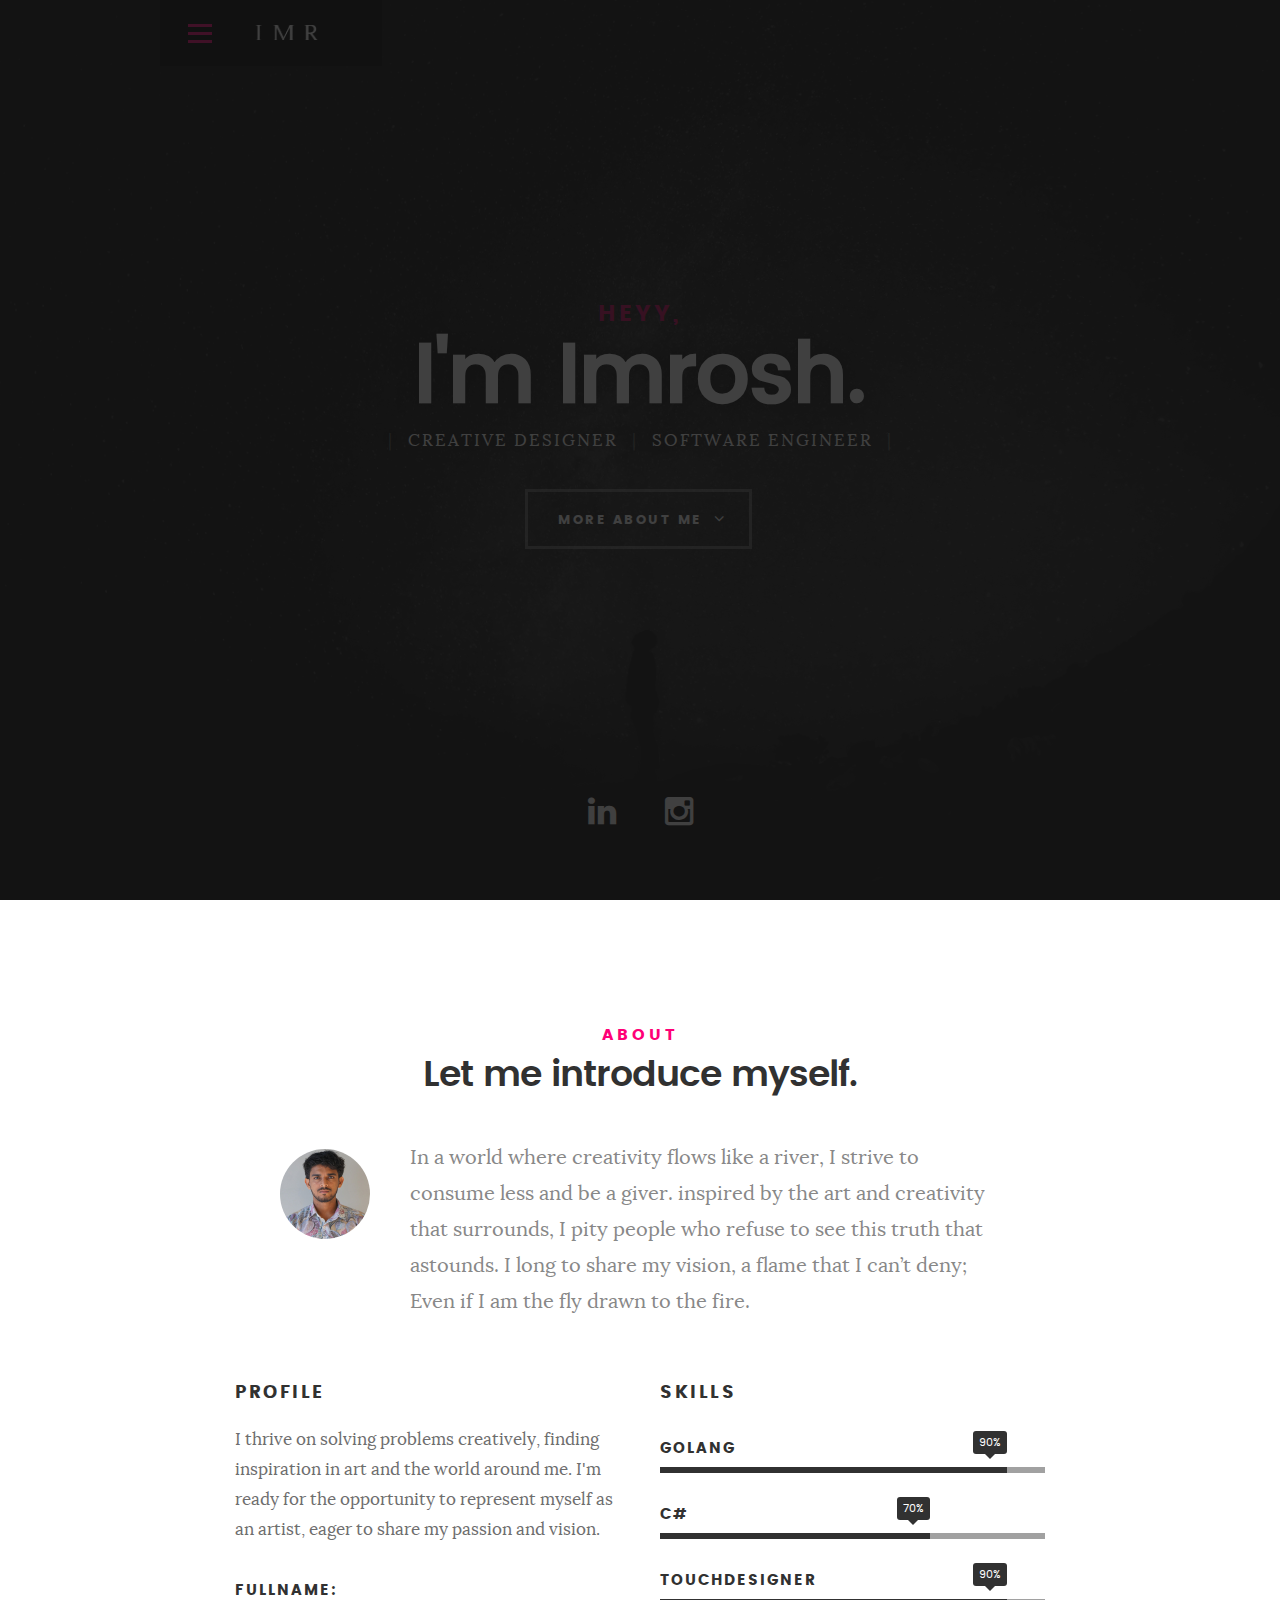
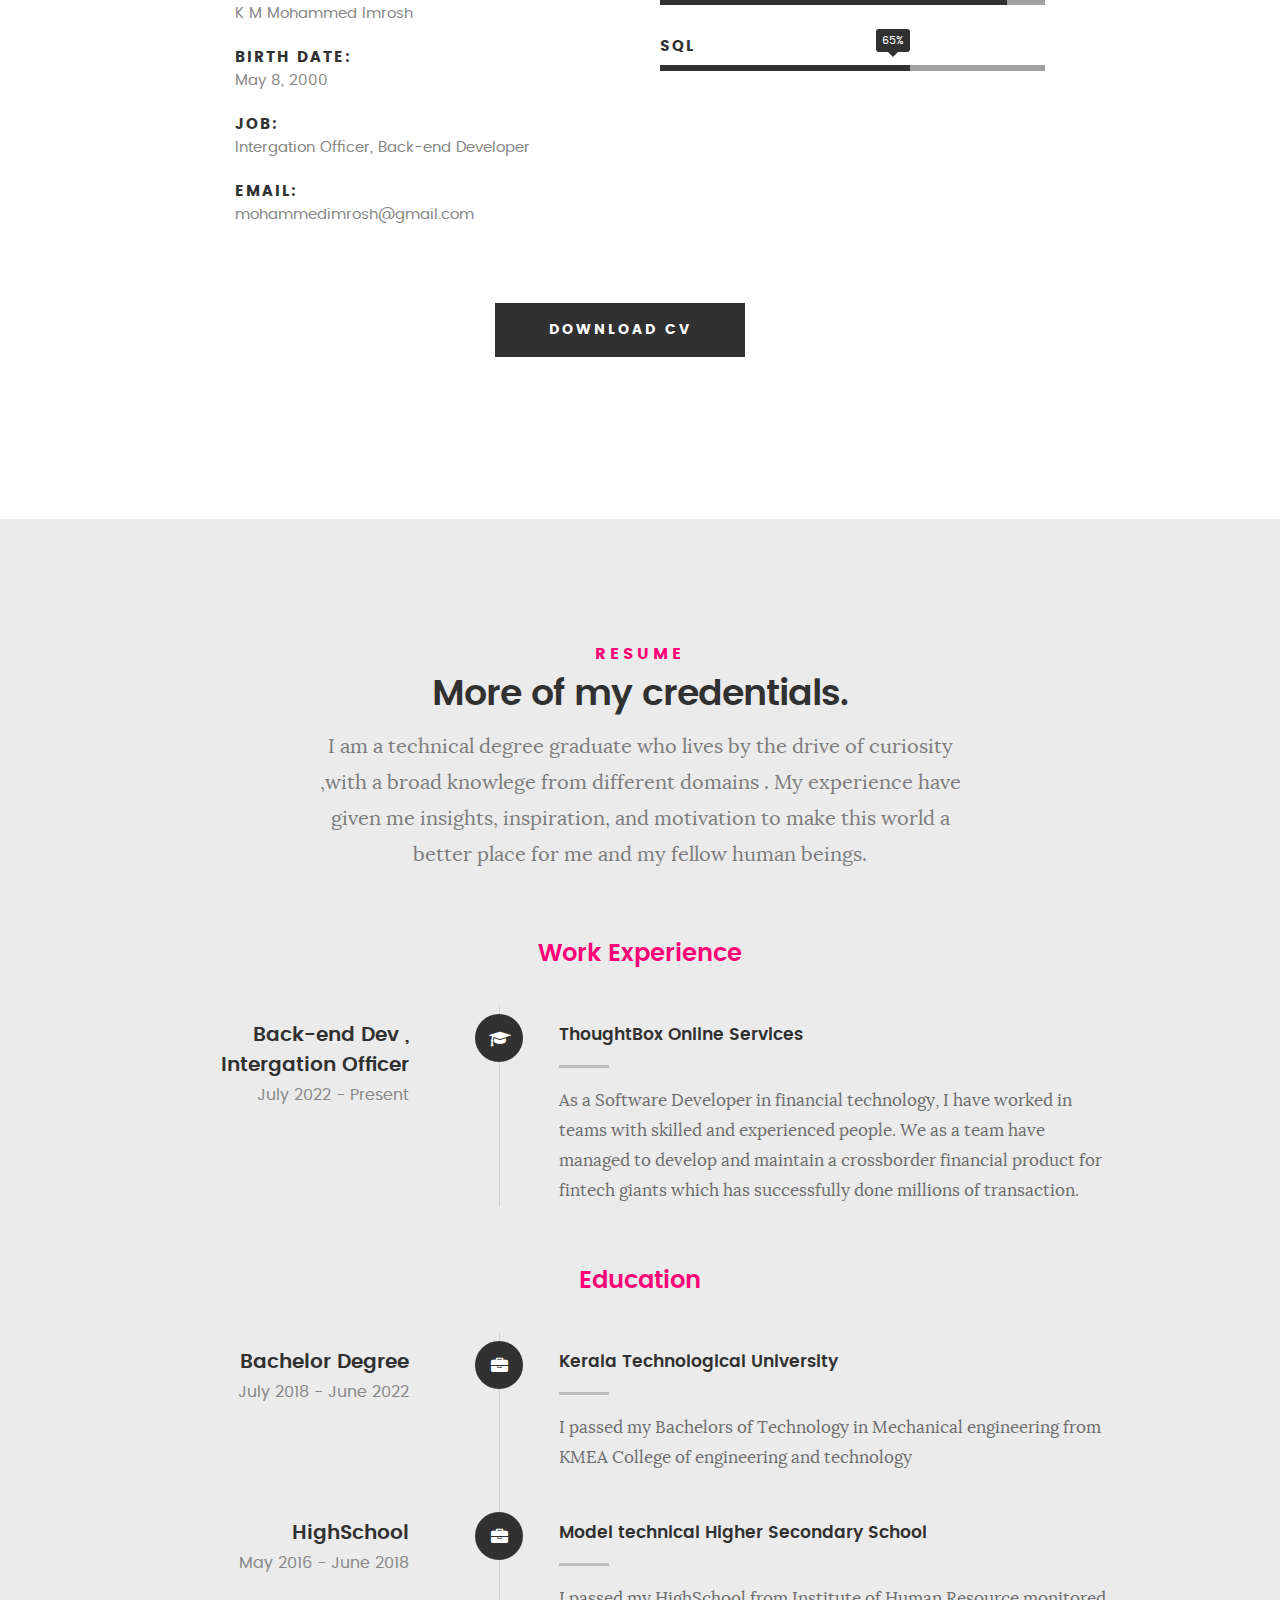
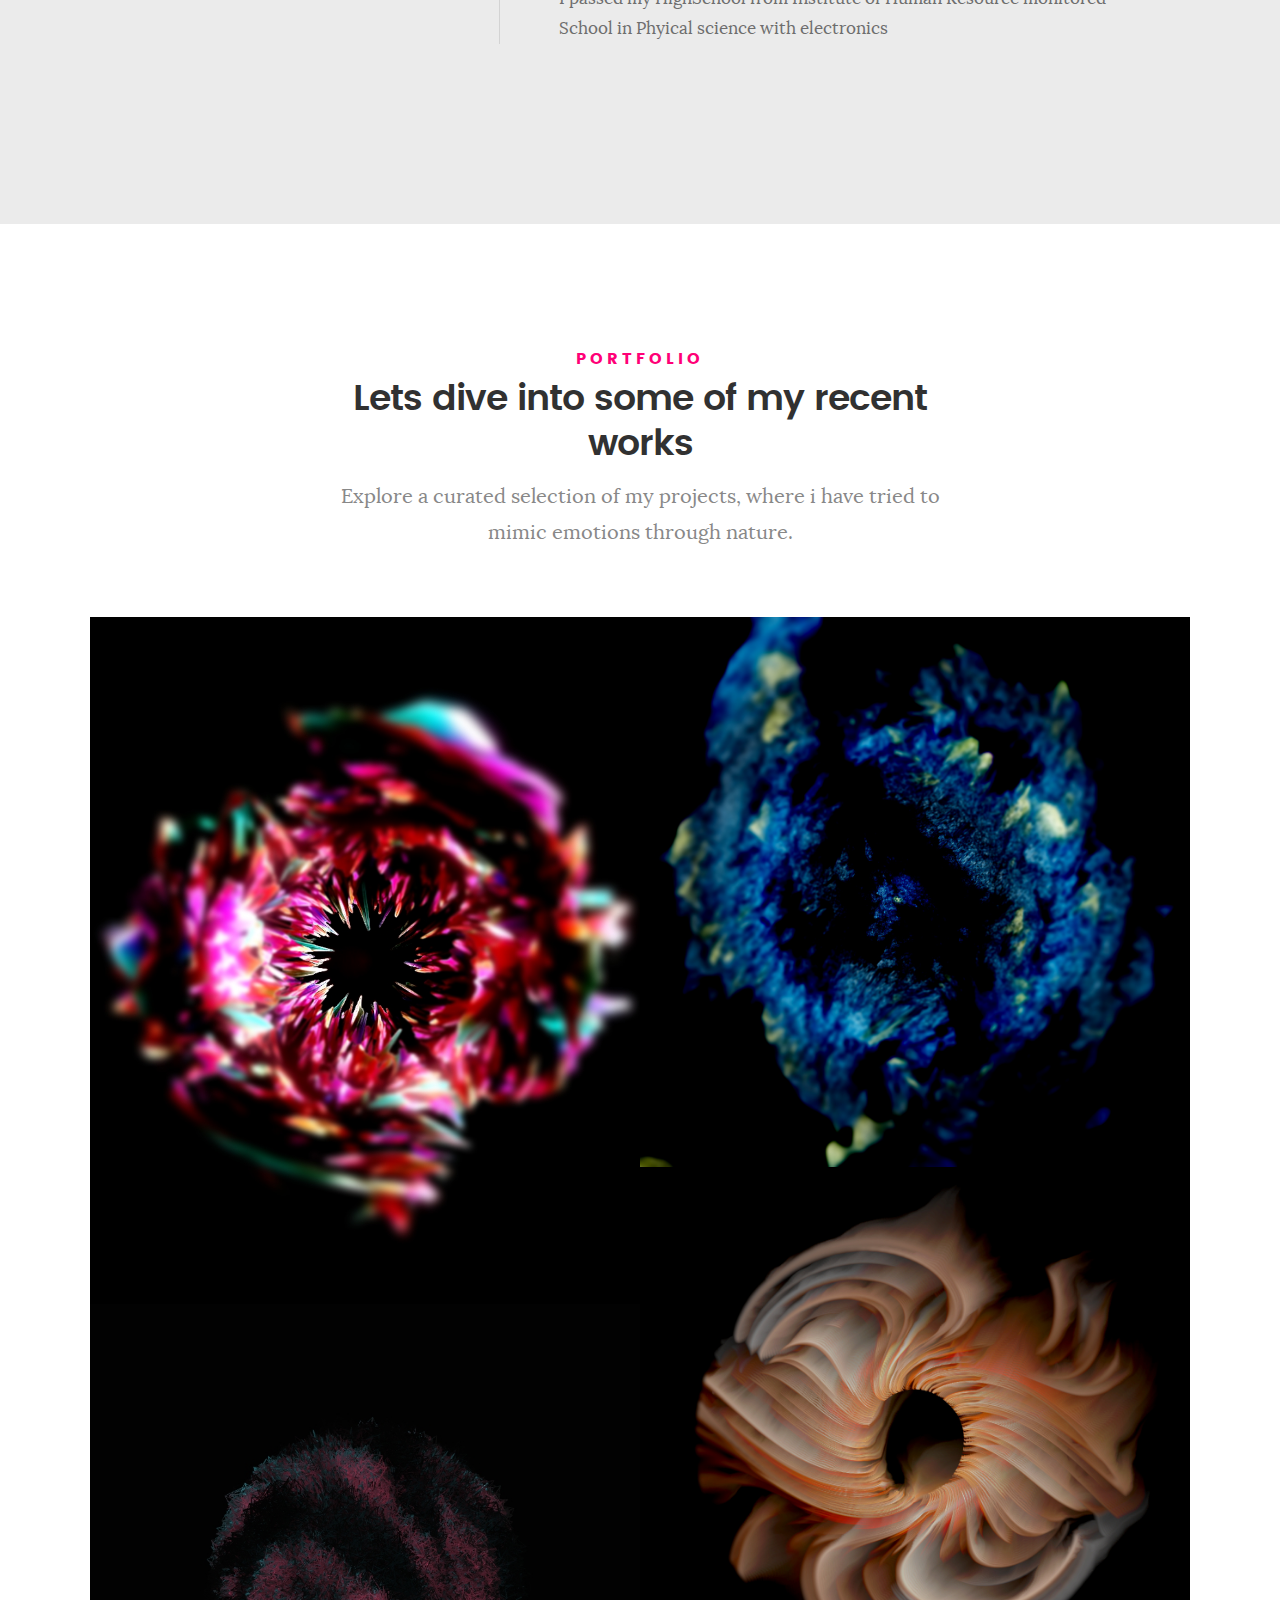
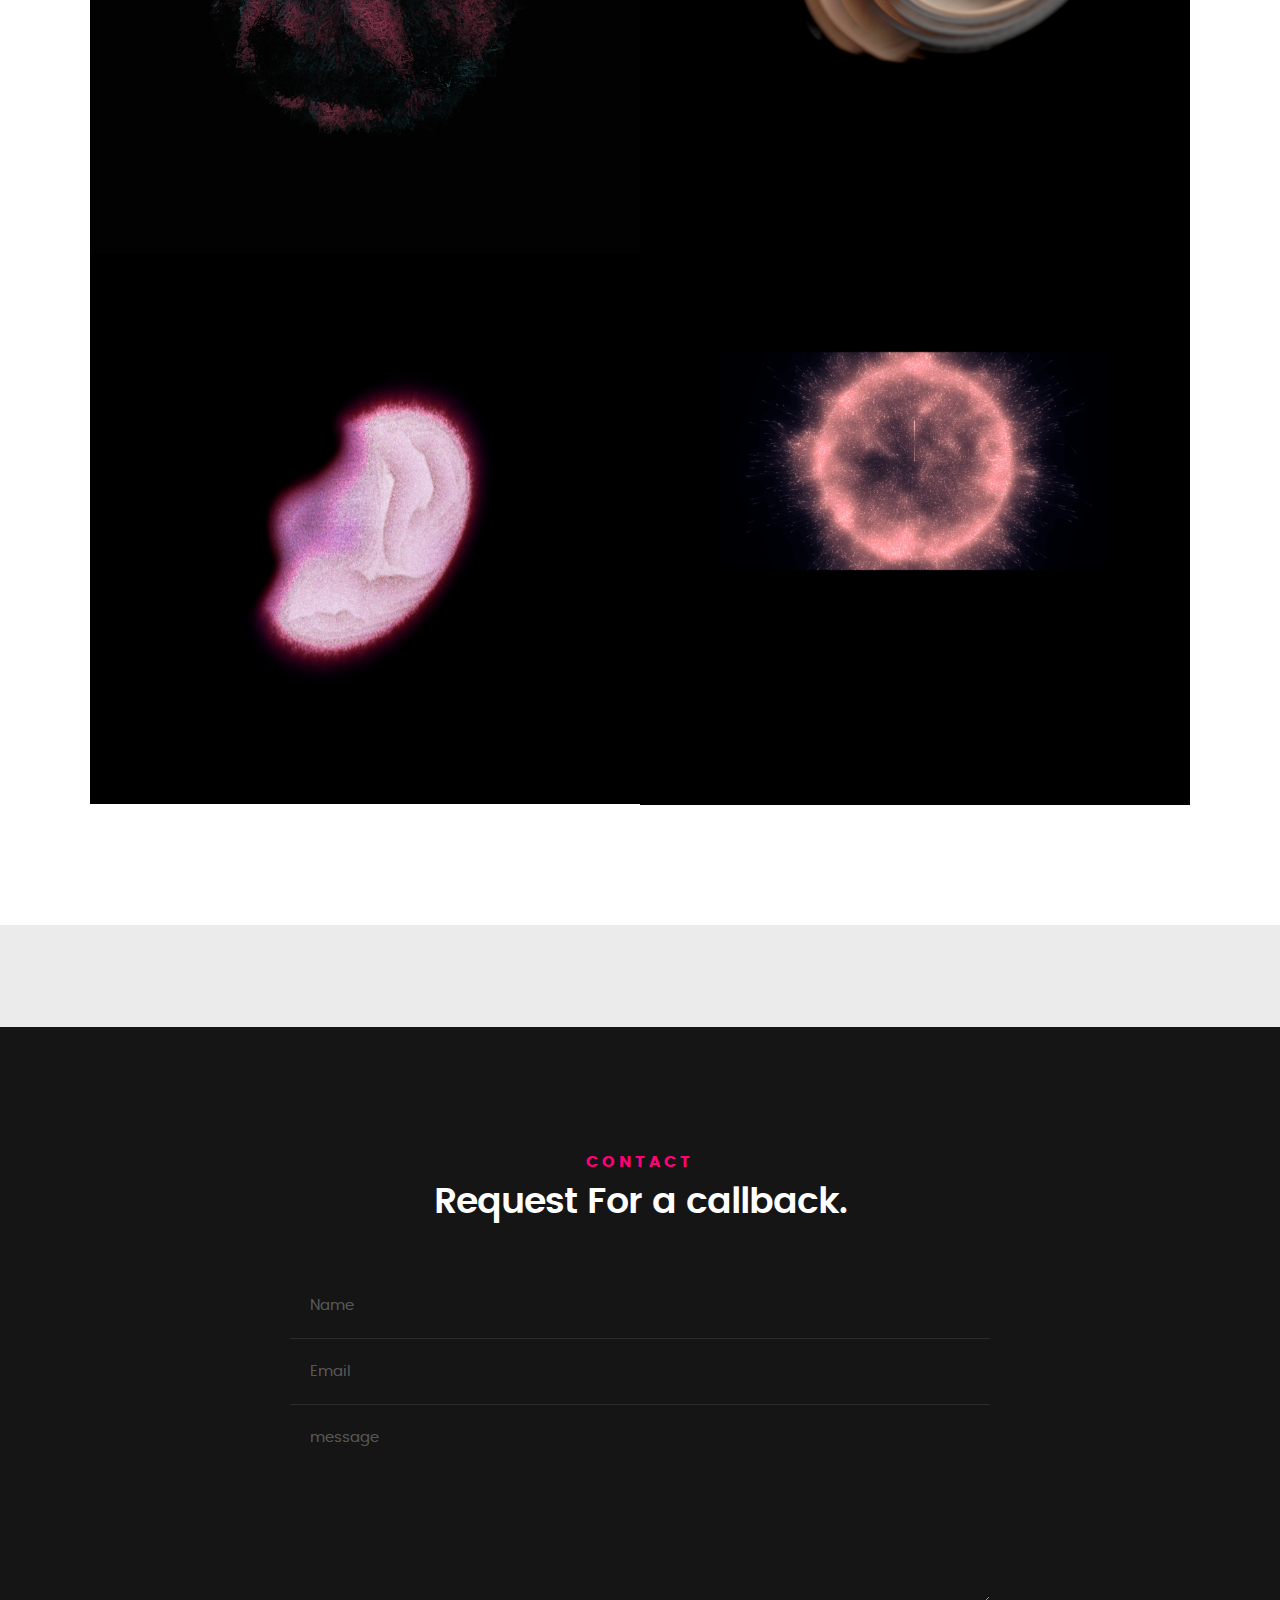
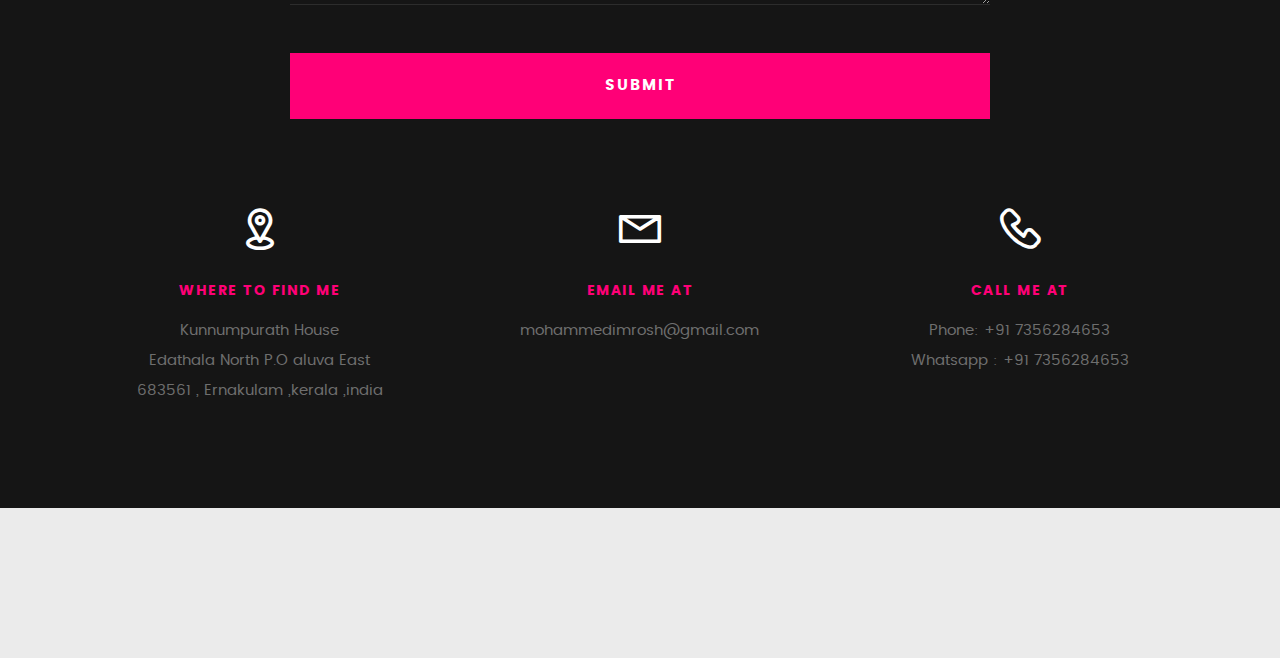
<file: index.html>
<!DOCTYPE html>
<!--[if IE 8 ]><html class="no-js oldie ie8" lang="en"> <![endif]-->
<!--[if IE 9 ]><html class="no-js oldie ie9" lang="en"> <![endif]-->
<!--[if (gte IE 9)|!(IE)]><!--><html class="no-js" lang="en"> <!--<![endif]-->
<head>

   <!--- basic page needs
   ================================================== -->
   <meta charset="utf-8">
	<title>About</title>
	<meta name="description" content="">  
	<meta name="author" content="">

   <!-- mobile specific metas
   ================================================== -->
	<meta name="viewport" content="width=device-width, initial-scale=1, maximum-scale=1">

 	<!-- CSS
   ================================================== -->
   <link rel="stylesheet" href="css/base.css">  
   <link rel="stylesheet" href="css/main.css">
   <link rel="stylesheet" href="css/vendor.css">     

   <!-- script
   ================================================== -->   
	<script src="js/modernizr.js"></script>
	<script src="js/pace.min.js"></script>

   <!-- favicons
	================================================== -->
	<link rel="icon" type="image/png" href="Letter.png">

</head>

<body id="top">

	<!-- header 
   ================================================== -->
   <header>   	
   	<div class="row">

   		<div class="top-bar">
   			<a class="menu-toggle" href="#"><span>Menu</span></a>

	   		<div class="logo">
		         <a href="index.html">About</a>
		      </div>		      

		   	<nav id="main-nav-wrap">
					<ul class="main-navigation">
						<li class="current"><a class="smoothscroll"  href="#intro" title="">Home</a></li>
						<li><a class="smoothscroll"  href="#about" title="">About</a></li>
						<li><a class="smoothscroll"  href="#resume" title="">Resume</a></li>
						<li><a class="smoothscroll"  href="#portfolio" title="">Portfolio</a></li>
						<!-- <li><a class="smoothscroll"  href="#services" title="">Services</a></li>					 -->
						<li><a class="smoothscroll"  href="#contact" title="">Contact</a></li>	
						<!-- <li><a href="styles.html" title="">Style Demo</a></li>				 -->
					</ul>
				</nav>    		
   		</div> <!-- /top-bar --> 
   		
   	</div> <!-- /row --> 		
   </header> <!-- /header -->

	<!-- intro section
   ================================================== -->
   <section id="intro">   

   	<div class="intro-overlay"></div>	

   	<div class="intro-content">
   		<div class="row">

   			<div class="col-twelve">

	   			<h5>Heyy,</h5>
	   			<h1>I'm Imrosh.</h1>

	   			<p class="intro-position">
					<span>Creative Designer</span>
	   				<!-- <span>Back-end Developer</span> -->
	   				<span>Software Engineer</span> 					
	   			</p>

	   			<a class="button stroke smoothscroll" href="#about" title="">More About Me</a>

	   		</div>  
   			
   		</div>   		 		
   	</div> <!-- /intro-content --> 

   	<ul class="intro-social">        
         <li><a href="https://www.linkedin.com/in/m-imrosh-95483b234/"><i class="fa fa-linkedin"></i></a></li>
         <!-- <li><a href="#"><i class="fa fa-behance"></i></a></li>
         <li><a href="#"><i class="fa fa-twitter"></i></a></li>
         <li><a href="#"><i class="fa fa-dribbble"></i></a></li> -->
         <li><a href="https://www.instagram.com/4amroos/"><i class="fa fa-instagram"></i></a></li>
      </ul> <!-- /intro-social -->      	

   </section> <!-- /intro -->


   <!-- about section
   ================================================== -->
   <section id="about">  

   	<div class="row section-intro">
   		<div class="col-twelve">

   			<h5>About</h5>
   			<h1>Let me introduce myself.</h1>

   			<div class="intro-info">

   				<img src="images/profile-pic.jpg" alt="DiscImage">

   				<p class="lead">In a world where creativity flows like a river,  
					I strive to consume less and be a giver.
					
					inspired by the art and creativity that surrounds,
					I pity people who refuse to see this truth that astounds.
					
					I long to share my vision, a flame that I can’t deny;
					Even if I am the fly drawn to the fire.</p>
   			</div>   			

   		</div>   		
   	</div> <!-- /section-intro -->

   	<div class="row about-content">

   		<div class="col-six tab-full">

   			<h3>Profile</h3>
   			<p>I thrive on solving problems creatively, finding inspiration in art and the world around me. I'm ready for the opportunity to represent myself as an artist, eager to share my passion and vision.</p>

   			<ul class="info-list">
   				<li>
   					<strong>Fullname:</strong>
   					<span>K M Mohammed Imrosh</span>
   				</li>
   				<li>
   					<strong>Birth Date:</strong>
   					<span>May 8, 2000</span>
   				</li>
   				<li>
   					<strong>Job:</strong>
   					<span>Intergation Officer, Back-end Developer</span>
   				</li>
   				<!-- <li>
   					<strong>Website:</strong>
   					<span>www.kardswebsite.com</span>
   				</li> -->
   				<li>
   					<strong>Email:</strong>
   					<span>mohammedimrosh@gmail.com</span>
   				</li>

   			</ul> <!-- /info-list -->

   		</div>

   		<div class="col-six tab-full">

   			<h3>Skills</h3>
   			<!-- <p>Lorem ipsum Qui veniam ut consequat ex ullamco nulla in non ut esse in magna sint minim officia consectetur nisi commodo ea magna pariatur nisi cillum.</p> -->

				<ul class="skill-bars">
				   <li>
				   	<div class="progress percent90"><span>90%</span></div>
				   	<strong>Golang</strong>
				   </li>
				   <li>
				   	<div class="progress percent70"><span>70%</span></div>
				   	<strong>C#</strong>
				   </li>
				   <li>
				   	<div class="progress percent90"><span>90%</span></div>
				   	<strong>TouchDesigner</strong>
				   </li>
				   <!-- <li>
				   	<div class="progress percent95"><span>95%</span></div>
				   	<strong>PHP</strong>
				   </li> -->
				   <li>
				   	<div class="progress percent65"><span>65%</span></div>
				   	<strong>sql</strong>
				   </li>
      
				</ul> <!-- /skill-bars -->		

   		</div>

   	</div>

   	<div class="row button-section">
   		<div class="col-twelve">
   			<!-- <a href="#contact" title="Hire Me" class="button stroke smoothscroll">Hire Me</a> -->
   			<a href="doc/Resume.pdf" title="Download CV" class="button button-primary">Download CV</a>
   		</div>   		
   	</div>

   </section> <!-- /process-->    


   <!-- resume Section
   ================================================== -->
	<section id="resume" class="grey-section">

		<div class="row section-intro">
   		<div class="col-twelve">

   			<h5>Resume</h5>
   			<h1>More of my credentials.</h1>

   			<p class="lead">I am a technical degree graduate who lives by the drive of curiosity ,with a broad knowlege from
				different domains . My experience have given me insights, inspiration, and motivation to make this
				world a better place for me and my fellow human beings.</p>

   		</div>   		
   	</div> <!-- /section-intro--> 

   	<div class="row resume-timeline">

   		<div class="col-twelve resume-header">

   			<h2>Work Experience</h2>

   		</div> <!-- /resume-header -->

   		<div class="col-twelve">

   			<div class="timeline-wrap">

   				<div class="timeline-block">

	   				<div class="timeline-ico">
	   					<i class="fa fa-graduation-cap"></i>
	   				</div>

	   				<div class="timeline-header">
	   					<h3>Back-end Dev , Intergation Officer</h3>
	   					<p>July 2022 - Present</p>
	   				</div>

	   				<div class="timeline-content">
	   					<h4>ThoughtBox Online Services</h4>
	   					<p>As a Software Developer in financial technology, I have worked in teams with skilled and
							experienced people. We as a team have managed to develop and maintain a crossborder
							financial product for fintech giants which has successfully done millions of transaction.</p>
	   				</div>

	   			</div> <!-- /timeline-block -->

	   			<!-- <div class="timeline-block">

	   				<div class="timeline-ico">
	   					<i class="fa fa-graduation-cap"></i>
	   				</div>

	   				<div class="timeline-header">
	   					<h3>Front-end Developer</h3>
	   					<p>July 2014 - June 2015</p>
	   				</div>

	   				<div class="timeline-content">
	   					<h4>Super Cool Agency</h4>
	   					<p>Lorem ipsum Occaecat do esse ex et dolor culpa nisi ex in magna consectetur nisi cupidatat laboris esse eiusmod deserunt aute do quis velit esse sed Ut proident cupidatat nulla esse cillum laborum occaecat nostrud sit dolor incididunt amet est occaecat nisi incididunt.</p>
	   				</div>

	   			</div> /timeline-block -->

	   			<!-- <div class="timeline-block">

	   				<div class="timeline-ico">
	   					<i class="fa fa-graduation-cap"></i>
	   				</div>

	   				<div class="timeline-header">
	   					<h3>Web Designer</h3>
	   					<p>May 2013 - June 2014</p>
	   				</div>

	   				<div class="timeline-content">
	   					<h4>Great Designs Studio</h4>
	   					<p>Lorem ipsum Occaecat do esse ex et dolor culpa nisi ex in magna consectetur nisi cupidatat laboris esse eiusmod deserunt aute do quis velit esse sed Ut proident cupidatat nulla esse cillum laborum occaecat nostrud sit dolor incididunt amet est occaecat nisi incididunt.</p>
	   				</div>

	   			</div> /timeline-block -->

   			</div> <!-- /timeline-wrap -->   			

   		</div> <!-- /col-twelve -->
   		
   	</div> <!-- /resume-timeline -->
   	
   	<div class="row resume-timeline">

   		<div class="col-twelve resume-header">

   			<h2>Education</h2>

   		</div> <!-- /resume-header -->

   		<div class="col-twelve">

   			<div class="timeline-wrap">

   				<!-- <div class="timeline-block">

	   				<div class="timeline-ico">
	   					<i class="fa fa-briefcase"></i>
	   				</div>

	   				<div class="timeline-header">
	   					<h3>Master Degree</h3>
	   					<p>July 2015 - Present</p>
	   				</div>

	   				<div class="timeline-content">
	   					<h4>University of Life</h4>
	   					<p>Lorem ipsum Occaecat do esse ex et dolor culpa nisi ex in magna consectetur nisi cupidatat laboris esse eiusmod deserunt aute do quis velit esse sed Ut proident cupidatat nulla esse cillum laborum occaecat nostrud sit dolor incididunt amet est occaecat nisi.</p>
	   				</div> -->

	   			<!-- </div> /timeline-block -->

	   			<div class="timeline-block">

	   				<div class="timeline-ico">
	   					<i class="fa fa-briefcase"></i>
	   				</div>

	   				<div class="timeline-header">
	   					<h3>Bachelor Degree</h3>
	   					<p>July 2018 - June 2022</p>
	   				</div>

	   				<div class="timeline-content">
	   					<h4>Kerala Technological University</h4>
	   					<p>I passed my Bachelors of Technology in Mechanical engineering from KMEA College of engineering and technology </p>
	   				</div>

	   			</div> <!-- /timeline-block -->

	   			<div class="timeline-block">

	   				<div class="timeline-ico">
	   					<i class="fa fa-briefcase"></i>
	   				</div>

	   				<div class="timeline-header">
	   					<h3>HighSchool</h3>
	   					<p>May 2016 - June 2018</p>
	   				</div>

	   				<div class="timeline-content">
	   					<h4> Model technical Higher Secondary School</h4>
	   					<p>I passed my HighSchool from Institute of Human Resource monitored School in Phyical science with electronics</p>
	   				</div>

	   			</div> <!-- /timeline-block -->

   			</div> <!-- /timeline-wrap -->   			

   		</div> <!-- /col-twelve -->
   		
   	</div> <!-- /resume-timeline -->
		
	</section> <!-- /features -->


	<!-- Portfolio Section
   ================================================== -->
	<section id="portfolio">

		<div class="row section-intro">
   		<div class="col-twelve">

   			<h5>Portfolio</h5>
   			<h1>Lets dive into some of my recent works</h1>
			   <p class="lead">Explore a curated selection of my projects, where i have tried to mimic emotions through nature.</p>

   			<p class="lead"> </p>

   		</div>   		
   	</div> <!-- /section-intro--> 

   	<div class="row portfolio-content">

   		<div class="col-twelve">

   			<!-- portfolio-wrapper -->
	         <div id="folio-wrapper" class="block-1-2 block-mob-full stack">

	         	<div class="bgrid folio-item">
	               <div class="item-wrap">
	               	<img src= "images/portfolio/Crystal.jpg" alt="MovingCrystal">
	                  <a href="#modal-01" class="overlay">	                  	           
	                     <div class="folio-item-table">
	                     	<div class="folio-item-cell">
		     					       <h3 class="folio-title">MovingCrystal</h3>	     					    
		     					    	 <span class="folio-types">
											Click for More
		     					       </span>
		     					   </div>	                      	
	                     </div>                    
	                  </a>
	               </div>	               
	        		</div> <!-- /folio-item -->

	        		<div class="bgrid folio-item">
	               <div class="item-wrap">
	               	<img src="images/portfolio/out1.jpg" alt="Bioluminousalgea">
	               	<a href="#modal-02" class="overlay">              		                  
	                     <div class="folio-item-table">
	                     	<div class="folio-item-cell">
	                     		<h3 class="folio-title">Bioluminous Algea</h3>	     					    
		     					    	<span class="folio-types">
											Click for More
		     					      </span>		     		
		     					   </div> 	                      	
	                     </div>                    
	                  </a>
	               </div>
	        		</div> <!-- /folio-item -->

	            <div class="bgrid folio-item">
	               <div class="item-wrap">
	               	<img src="images/CorneaOnAcid.jpeg"alt="CorneaOnAcid">
	                  <a href="#modal-03" class="overlay">             		                  
	                     <div class="folio-item-table">
	                     	<div class="folio-item-cell">
	                     		<h3 class="folio-title">CorneaOnAcid</h3>	     					    
		     					    	<span class="folio-types">
											Click for More
		     					      </span>		     		
		     					   </div> 	                      	
	                     </div>                    
	                  </a>
	               </div>
	        		</div> <!-- /folio-item -->

	            <div class="bgrid folio-item">
	               <div class="item-wrap">
	               	<img src="images/DonnieDarko.jpeg" alt="Beetle">
	                  <a href="#modal-04" class="overlay">                  	                 
	                     <div class="folio-item-table">
	                     	<div class="folio-item-cell">
	                     		<h3 class="folio-title">MolecularOrganism</h3>	     					    
		     					    	<span class="folio-types">
											Click for More
		     					      </span>		     		
		     					   </div>  	                      	
	                     </div>                    
	                  </a>
	               </div>
	        		</div> <!-- /folio-item -->     

	        		<div class="bgrid folio-item">
	               <div class="item-wrap">
	               	<img src="images/portfolio/Star.png" alt="STar">
	                  <a href="#modal-05" class="overlay">             		                  
	                     <div class="folio-item-table">
	                     	<div class="folio-item-cell">
	                     		<h3 class="folio-title">Star</h3>	     					    
		     					    	<span class="folio-types">
											Click for More
		     					      </span>		     		
		     					   </div> 	                      	
	                     </div>                    
	                  </a>
	               </div>
	        		</div> <!-- /folio-item -->

	            <div class="bgrid folio-item">
	               <div class="item-wrap">
	               	<img src="images/portfolio/fMaterial.jpeg" alt="LunarEclipse">
	                  <a href="#modal-06" class="overlay">
	                     <div class="folio-item-table">
	                     	<div class="folio-item-cell">
	                     		<h3 class="folio-title">LunarEclipse</h3>	     					    
		     					    	<span class="folio-types">
											Click for More
		     					      </span>		     		
		     					   </div>	                      	
	                     </div>                    
	                  </a>
	               </div>
	        		</div> <!-- /folio-item -->   

	            <!-- modal popups - begin
	            ============================================================= -->
				<div id="modal-01" class="popup-modal slider mfp-hide">

					<div class="media">
							<div class="video-container">
								<iframe width="550" height="315" src="https://www.youtube.com/embed/nRJk43hSFSU" frameborder="0" allowfullscreen></iframe>
							</div>
				     	</div>  

					   <!-- <div class="description-box">
					      <h4>Liberty</h4>		      
					      <p>Proin gravida nibh vel velit auctor aliquet. Aenean sollicitudin, lorem quis bibendum auctor, nisi elit consequat ipsum, nec sagittis sem nibh id elit.</p>

					      <div class="categories">Web Development</div>			               
					   </div>

					   <div class="description-box">
						<h4>Clouds</h4>		      
						<p>Proin gravida nibh vel velit auctor aliquet. Aenean sollicitudin, lorem quis bibendum auctor, nisi elit consequat ipsum, nec sagittis sem nibh id elit.</p>

						<div class="categories">Web Design</div>			               
					 </div>
			         <div class="link-box">
			            <a href="https://www.youtube.com/NeY13TKrzDQ">Details</a>
					      <a href="#" class="popup-modal-dismiss">Close</a>
			         </div>		       -->
					 <div class="description-box">
						<h4>MovingCrystal</h4>		      
						<p>Inspired from a geode,We can see colors and shapes moving symbolising burst of vibrant emotions.</p>
				
						<div class="categories">Click to View </div>			               	
					</div>
				
					<div class="link-box">
						<a href="#" class="popup-modal-dismiss filled-button">Close</a>
					</div>		
				</div>  

				   </div> <!-- /modal-01 -->

				  <div id="modal-02" class="popup-modal slider mfp-hide">	

						<div class="media">
							<div class="video-container">
								<iframe width="550" height="315" src="https://www.youtube.com/embed/k2BLlacKikE" frameborder="0" allowfullscreen></iframe>
							</div>
						</div> 	
					
						<div class="description-box">
							<h4>Bioluminousalgea</h4>		      
							<p>Combining movement and colors to Algea like system , Symbolising serenity.</p>
					
							<div class="categories">Click to View</div>			               	
						</div>
					
						<div class="link-box">
							<a href="#" class="popup-modal-dismiss filled-button">Close</a>
						</div>		
					</div>  

				   </div> <!-- /modal-02 -->

				   <div id="modal-03" class="popup-modal slider mfp-hide">	

				     	<div class="media">
							<div class="video-container">
								<iframe width="550" height="315" src="https://www.youtube.com/embed/nfgs6DW3lIM" frameborder="0" allowfullscreen></iframe>
							</div>
				     	</div>      	

					   <div class="description-box">
					      <h4>CorneaOnAcid</h4>		      
					      <p>This is a fun project inspired by the eye cornea with circular and fading motion symbolising hallucinations</Video></p>

					      <div class="categories">Click to View</div>			               
					   </div>

			         <div class="link-box">
			            <!-- <a href="https://youtu.be/nRJk43hSFSU">Details</a> -->
					      <a href="#" class="popup-modal-dismiss">Close</a>
			         </div>		      

				   </div> <!-- /modal-03 -->

				   <div id="modal-04" class="popup-modal slider mfp-hide">	

				     	<div class="media">
							<div class="video-container">
								<iframe width="550" height="315" src="https://www.youtube.com/embed/5CrOaRn8HiU" frameborder="0" allowfullscreen></iframe>
							</div>
				     	</div>      	

					   <div class="description-box">
					      <h4>MolecularOrganism</h4>		      
					      <p>Imagining a molecular level organism existing in the vastness of space ,creating a feeling of mystery.</p>

					      <div class="categories">click to View</div>			               
					   </div>

			         <div class="link-box">
			            <!-- <a href="http://www.behance.net">Details</a> -->
					      <a href="#" class="popup-modal-dismiss">Close</a>
			         </div>		      

				   </div> <!-- /modal-04 -->

				   <div id="modal-05" class="popup-modal slider mfp-hide">	

					<div class="media">
						<div class="video-container">
							<iframe width="550" height="315" src="https://www.youtube.com/embed/l2UZEsTNYJ8?controls=0" referrerpolicy="no-referrer-when-downgrade"  frameborder="0" allowfullscreen></iframe>
						</div>
					 </div>       	

					   <div class="description-box">
					      <h4>STAR</h4>		      
					      <p>Mimicing a start,where particles of light are bursted out .Creating a sensation of enlightment.</p>

					      <div class="categories">Click to View</div>			               
					   </div>

			         <div class="link-box">
			            <!-- <a href="http://www.behance.net">Details</a> -->
					      <a href="#" class="popup-modal-dismiss">Close</a>
			         </div>		      

				   </div> <!-- /modal-05 -->

				   <div id="modal-06" class="popup-modal slider mfp-hide">	

					<div class="media">
						<div class="video-container">
							<iframe width="550" height="315" src="https://www.youtube.com/embed/sCgq_JITJ6o" frameborder="0" allowfullscreen></iframe>
						</div>
					 </div>      	

					   <div class="description-box">
					      <h4>LunarEclipse</h4>		      
					      <p>Recreating the lunar eclipse with water ripples, Expressing fun and exploration.</p> 

					      <div class="categories">Click to View</div>			               
					   </div>

			         <div class="link-box">
			            <!-- <a href="http://www.behance.net">Details</a> -->
					      <a href="#" class="popup-modal-dismiss">Close</a>
			         </div>		      

				   </div> <!-- /modal-06 -->


				   <!-- modal popups - end
	            ============================================================= -->

	         </div> <!-- /portfolio-wrapper --> 

   		</div>  <!-- /twelve -->   

   	</div> <!-- /portfolio-content --> 
		
	</section> <!-- /portfolio --> 


	<!-- CTA Section
   ================================================== -->
	 <section id="cta" class="grey-section">

   	<!-- <div class="row cta-content">

   		<div class="col-twelve section-ads">  

	     		<h2 class="h01"><a href="http://www.dreamhost.com/r.cgi?287326|STYLESHOUT">Styleshout Recommends Dreamhost.</a></h2>

		      <p class="lead">
		      Looking for an awesome and reliable webhosting? Try <a href="http://www.dreamhost.com/r.cgi?287326|STYLESHOUT"><span>DreamHost</span></a>.
				Get <span>$50 off</span> when you sign up with the promocode <span>styleshout</span>. 
				 Simply type	the promocode in the box labeled “Promo Code” when placing your order. 	
				 </p>

				<div class="action">
			      <a class="button button-primary large" href="http://www.dreamhost.com/r.cgi?287326|STYLESHOUT">Sign Up Now</a>
		      </div>		     	

   		</div> -->

   	<!-- </div> /cta-content -->

    <!-- </section> /cta    -->

	
	<!-- services Section
   ================================================== -->
	<!-- <section id="services"> -->

		<!-- <div class="overlay"></div>

		<div class="row section-intro">
   		<div class="col-twelve">

   			<h5>Services</h5>
   			<h1>What Can I Do For You?</h1>

   			<p class="lead">Lorem ipsum Do commodo in proident enim in dolor cupidatat adipisicing dolore officia nisi aliqua incididunt Ut veniam lorem ipsum Consectetur ut in in eu do.</p>

   		</div>   		 -->
   	<!-- </div> /section-intro -->

   	<!-- <div class="row services-content">

   		<div id="owl-slider" class="owl-carousel services-list">

	      	<div class="service">	

	      		<span class="icon"><i class="icon-earth"></i></span>            

	            <div class="service-content">	

	            	 <h3>Webdesign</h3>

		            <p class="desc">Sed ut perspiciatis unde omnis iste natus error sit voluptatem accusantium doloremque laudantium, totam rem aperiam, eaque ipsa quae ab illo inventore veritatis et quasi architecto beatae vitae dicta sunt explicabo. Nemo enim ipsam voluptatem quia voluptas sit aspernatur aut odit aut fugit.
	         		</p>
	         		
	         	</div> 	         	 

				</div> <!-- /service -->

				<!-- <div class="service">	

					<span class="icon"><i class="icon-window"></i></span>                          

	            <div class="service-content">	

	            	<h3>Web Development</h3>  

		            <p class="desc">Sed ut perspiciatis unde omnis iste natus error sit voluptatem accusantium doloremque laudantium, totam rem aperiam, eaque ipsa quae ab illo inventore veritatis et quasi architecto beatae vitae dicta sunt explicabo. Nemo enim ipsam voluptatem quia voluptas sit aspernatur aut odit aut fugit.
	         		</p>

	            </div>	                           -->

			   <!-- </div> /service -->

			   <!-- <div class="service">

			   	<span class="icon"><i class="icon-paint-brush"></i></span>		            

	            <div class="service-content">

	            	<h3>Branding</h3>

		            <p class="desc">Sed ut perspiciatis unde omnis iste natus error sit voluptatem accusantium doloremque laudantium, totam rem aperiam, eaque ipsa quae ab illo inventore veritatis et quasi architecto beatae vitae dicta sunt explicabo. Nemo enim ipsam voluptatem quia voluptas sit aspernatur aut odit aut fugit.
	        			</p> 

	            </div> 	            	                -->

			   <!-- </div> /service -->

				<!-- <div class="service">

					<span class="icon"><i class="icon-toggles"></i></span>	              

	            <div class="service-content">

	            	<h3>UI/UX Design</h3>

		            <p class="desc">Sed ut perspiciatis unde omnis iste natus error sit voluptatem accusantium doloremque laudantium, totam rem aperiam, eaque ipsa quae ab illo inventore veritatis et quasi architecto beatae vitae dicta sunt explicabo. Nemo enim ipsam voluptatem quia voluptas sit aspernatur aut odit aut fugit.
	         		</p> 
	         		
	            </div>                 -->

				<!-- </div> /service -->

			   <!-- <div class="service">

			   	<span class="icon"><i class="icon-image"></i></span>	            

	            <div class="service-content">

	            	<h3>Graphics Design</h3>

		            <p class="desc">Sed ut perspiciatis unde omnis iste natus error sit voluptatem accusantium doloremque laudantium, totam rem aperiam, eaque ipsa quae ab illo inventore veritatis et quasi architecto beatae vitae dicta sunt explicabo. Nemo enim ipsam voluptatem quia voluptas sit aspernatur aut odit aut fugit.
	        			</p> 

	            </div>	                -->

			   <!-- </div> /service -->

			   <!-- <div class="service">

			   	<span class="icon"><i class="icon-chat"></i></span>	   	           

	            <div class="service-content">

	            	 <h3>Consultancy</h3>

		            <p class="desc">Sed ut perspiciatis unde omnis iste natus error sit voluptatem accusantium doloremque laudantium, totam rem aperiam, eaque ipsa quae ab illo inventore veritatis et quasi architecto beatae vitae dicta sunt explicabo. Nemo enim ipsam voluptatem quia voluptas sit aspernatur aut odit aut fugit.
	        			</p> 
	        			
	            </div>	                --> 

			   <!-- </div> /service -->

	      <!-- </div> /services-list -->
   		
   	<!-- </div> /services-content -->
		
	<!-- </section> /services	 -->


	<!-- stats Section
   ================================================== -->
	<!-- <section id="stats" class="count-up">

		<div class="row">
			<div class="col-twelve">

				<div class="block-1-6 block-s-1-3 block-tab-1-2 block-mob-full stats-list">

					<div class="bgrid stat"> -->

						<!-- <div class="icon-part">
							<i class="icon-pencil-ruler"></i>
						</div>

						<h3 class="stat-count">
							1500
						</h3>

						<h5 class="stat-title">
							Projects Completed
						</h5>

					</div> /stat					 -->

					<!-- <div class="bgrid stat">

						<div class="icon-part">
							<i class="icon-users"></i>
						</div>

						<h3 class="stat-count">
							900
						</h3>

						<h5 class="stat-title">
							Happy Clients
						</h5>

					</div> <!-- /stat -->
<!-- 
					<div class="bgrid stat">

						<div class="icon-part">
							<i class="icon-badge"></i>
						</div>

						<h3 class="stat-count">
							200
						</h3>

						<h5 class="stat-title">
							Awards Received
						</h5>

					</div> <!-- /stat -->									

					<!-- <div class="bgrid stat">

						<div class="icon-part">
							<i class="icon-light-bulb"></i>
						</div>

						<h3 class="stat-count">
							120
						</h3>

						<h5 class="stat-title">
							Crazy Ideas
						</h5>

					</div> <!-- /stat -->

					<!-- <div class="bgrid stat">

						<div class="icon-part">
							<i class="icon-cup"></i>
						</div>

						<h3 class="stat-count">
							1500
						</h3>

						<h5 class="stat-title">
							Coffee Cups
						</h5> -->

					<!-- </div> <!-- /stat -->

					<!-- <div class="bgrid stat">

						<div class="icon-part">
							<i class="icon-clock"></i>
						</div>

						<h3 class="stat-count">
							7200
						</h3>

						<h5 class="stat-title">
							Hours
						</h5>  -->

					<!-- </div> <!-- /stat -->

			<!-- 	</div> <!-- /stats-list 

			</div> <!-- /twelve 
		</div> <!-- /row 

	</section> -->

	
   <!-- contact
   ================================================== -->
	<section id="contact">

		<div class="row section-intro">
   		<div class="col-twelve">

   			<h5>Contact</h5>
   			<h1>Request For a callback.</h1>

   			<!-- <p class="lead">Lorem ipsum Do commodo in proident enim in dolor cupidatat adipisicing dolore officia nisi aliqua incididunt Ut veniam lorem ipsum Consectetur ut in in eu do.</p> -->

   		</div> 
   	</div> <!-- /section-intro -->

   	<div class="row contact-form">

   		<div class="col-twelve">

            <!-- form -->
            <form method="POST" action="https://formspree.io/f/xwpkbrwp">
      			<fieldset>

                  <div class="form-field">
 						   <input name="name" type="text" id="contactName" placeholder="Name" value="" minlength="2" required="">
                  </div>
                  <div class="form-field">
	      			   <input name="email" type="email" id="contactEmail" placeholder="Email" value="" required="">
	               </div>
                  <!-- <div class="form-field">
	     				   <input name="contactSubject" type="text" id="contactSubject" placeholder="Subject" value="">
	               </div>                        -->
                  <div class="form-field">
	                 	<textarea name="message" id="contactMessage" placeholder="message" rows="10" cols="50" required=""></textarea>
	               </div>                      
                 <div class="form-field">
                     <button class="submitform">Submit</button>
                     <div id="submit-loader">
                        <div class="text-loader">Sending...</div>                             
       				      <div class="s-loader">
								  	<div class="bounce1"></div>
								  	<div class="bounce2"></div>
								  	<div class="bounce3"></div>
								</div>
							</div>
                  </div>

      			</fieldset>
      		</form> <!-- Form End -->

            <!-- contact-warning -->
            <div id="message-warning">            	
            </div>            
            <!-- contact-success -->
      		<div id="message-success">
               <i class="fa fa-check"></i>Your message was sent, thank you!<br>
      		</div>

         </div> <!-- /col-twelve -->
   		
   	</div> <!-- /contact-form -->

   	<div class="row contact-info">

   		<div class="col-four tab-full">

   			<div class="icon">
   				<i class="icon-pin"></i>
   			</div>

   			<h5>Where to find me</h5>

   			<p>
            Kunnumpurath House<br>
            Edathala North P.O aluva East<br>
            683561 , Ernakulam ,kerala ,india
            </p>

   		</div>

   		<div class="col-four tab-full collapse">

   			<div class="icon">
   				<i class="icon-mail"></i>
   			</div>

   			<h5>Email Me At</h5>

   			<p>mohammedimrosh@gmail.com<br>			     
			   </p>

   		</div>

   		<div class="col-four tab-full">

   			<div class="icon">
   				<i class="icon-phone"></i>
   			</div>

   			<h5>Call Me At</h5>

   			<p>Phone: +91 7356284653<br>
			   	Whatsapp : +91 7356284653<br>
			   </p>

   		</div>
   		
   	</div> <!-- /contact-info -->
		
	</section> <!-- /contact -->


   <!-- footer
   ================================================== -->

   <footer>
     	<div class="row">

     		<div class="col-six tab-full pull-right social">

     			<ul class="footer-social">        
			      <!-- <li><a href="#"><i class="fa fa-facebook"></i></a></li>
			      <li><a href="#"><i class="fa fa-behance"></i></a></li>
			      <li><a href="#"><i class="fa fa-twitter"></i></a></li>
			      <li><a href="#"><i class="fa fa-dribbble"></i></a></li>
			      <li><a href="#"><i class="fa fa-instagram"></i></a></li> -->
			   </ul> 
	      		
	      </div>

      	<!-- <div class="col-eight tab-full">
	      	<div class="copyright">
		        	<span>© Copyright 2018 </span> 
		        	<span>Design by <a href="http://www.styleshout.com/">styleshout</a></span> 
		        	<span>Distributed by <a href="https://themewagon.com/">themewagon</a></span>	         	
		         </div>		                  
	      	</div> -->

	      	<div id="go-top">
		         <a class="smoothscroll" title="Back to Top" href="#top"><i class="fa fa-long-arrow-up"></i></a>
		      </div>

      	</div> <!-- /row -->     	
   </footer>  

   <div id="preloader"> 
    	<div id="loader"></div>
   </div> 

   <!-- Java Script
   ================================================== --> 
   <script src="js/jquery-2.1.3.min.js"></script>
   <script src="js/plugins.js"></script>
   <script src="js/main.js"></script>

</body>

</html>
</file>
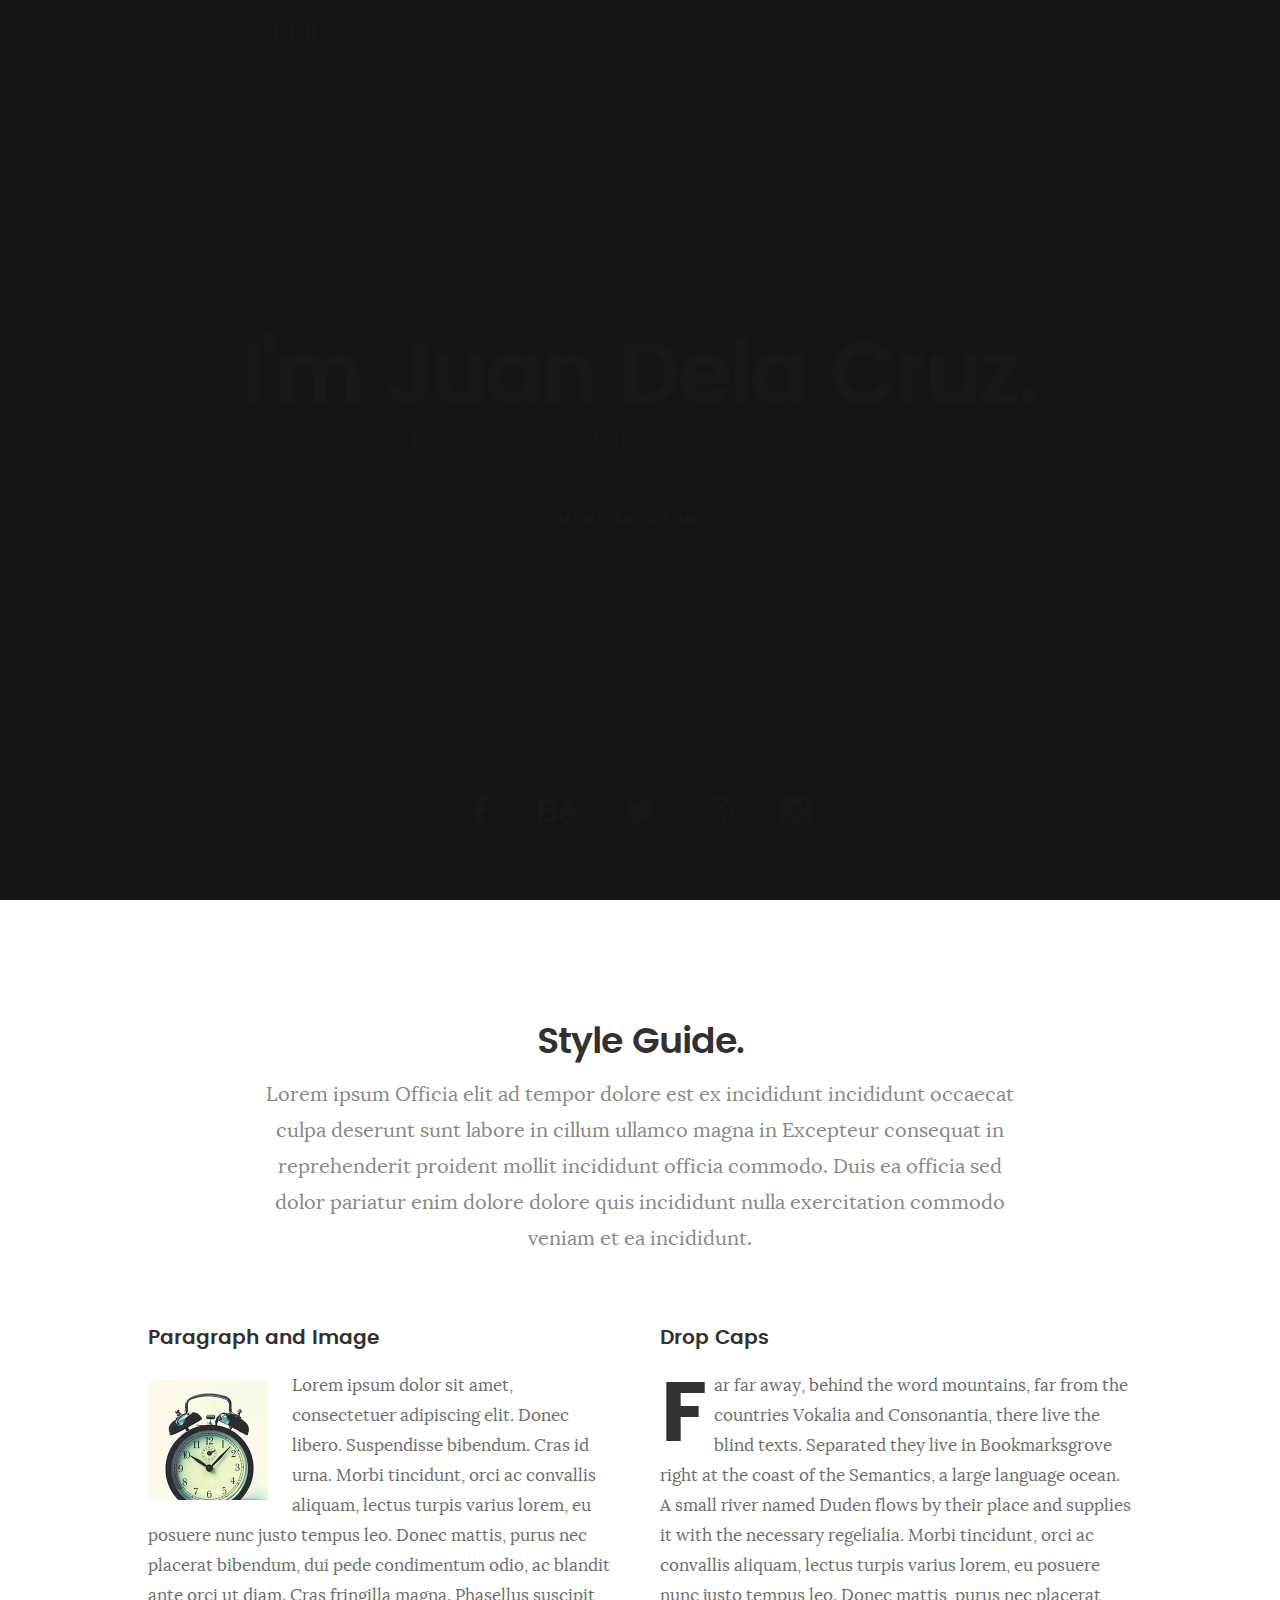
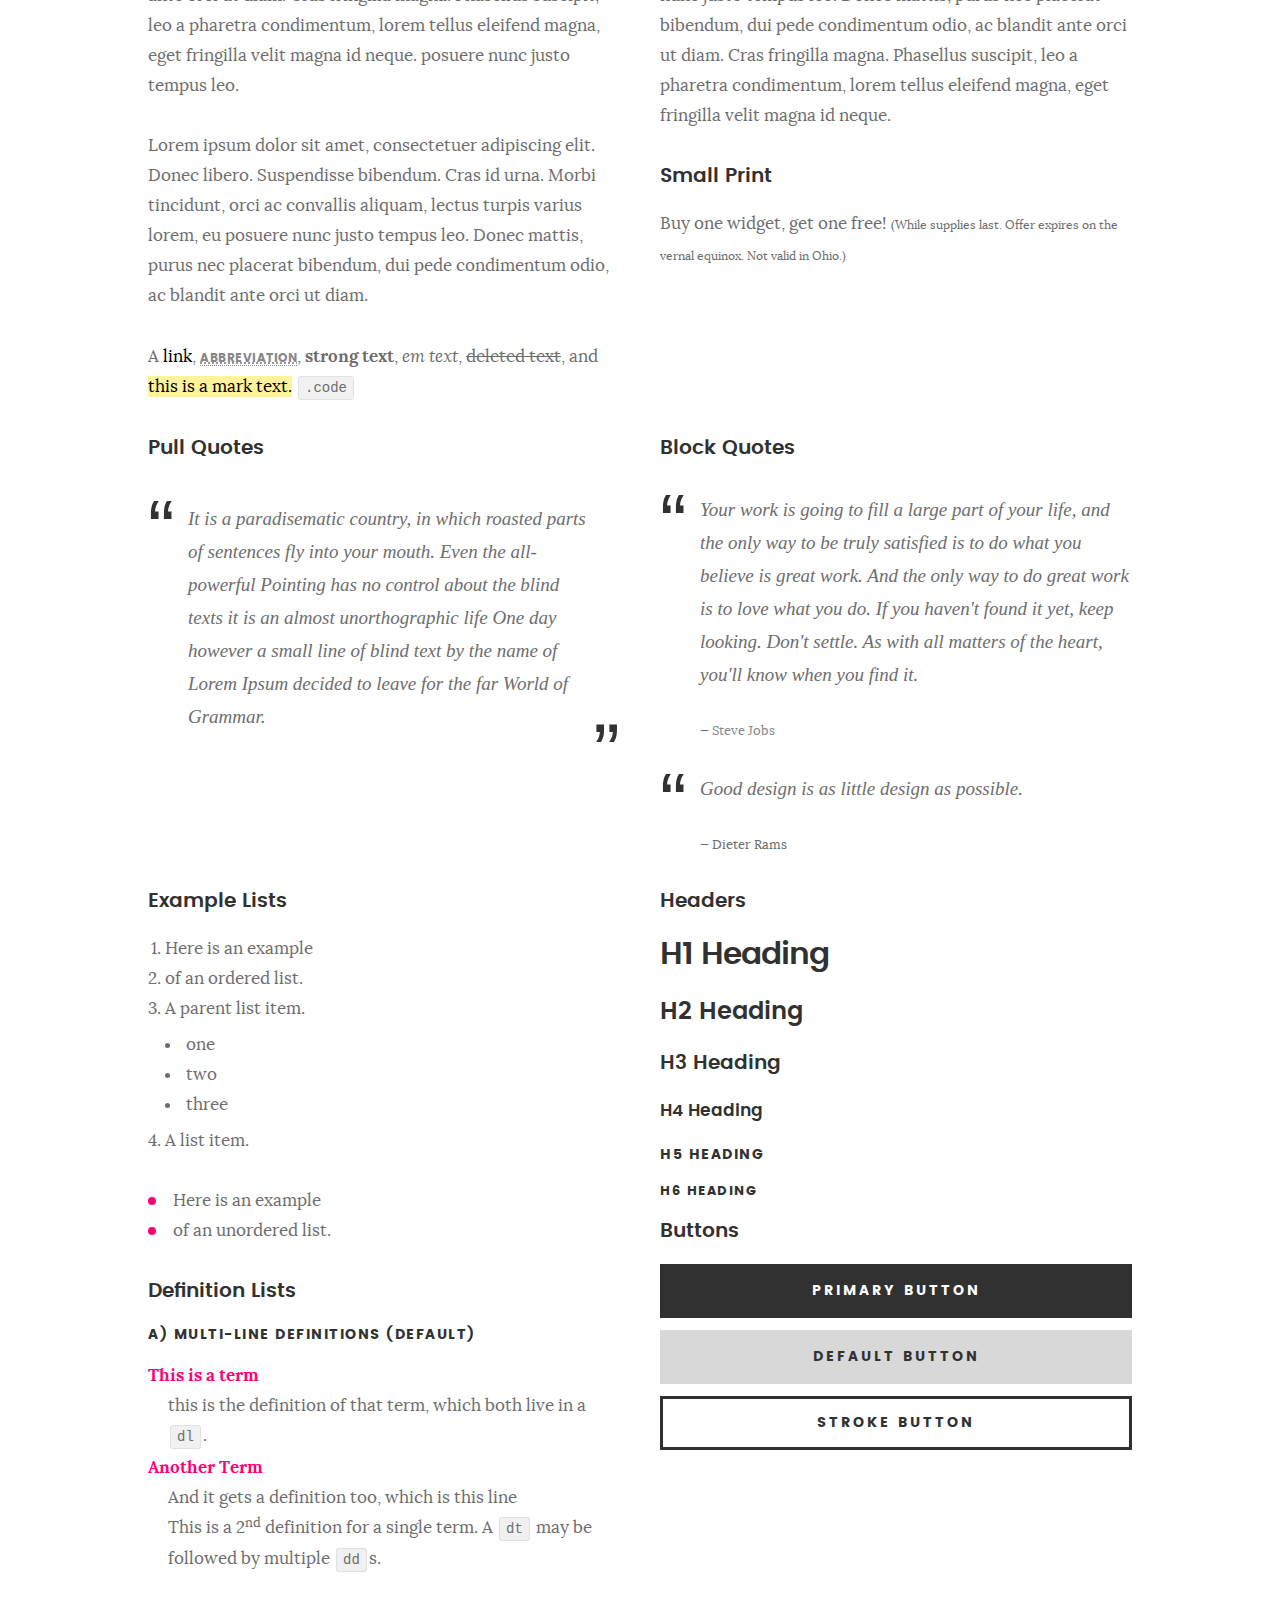
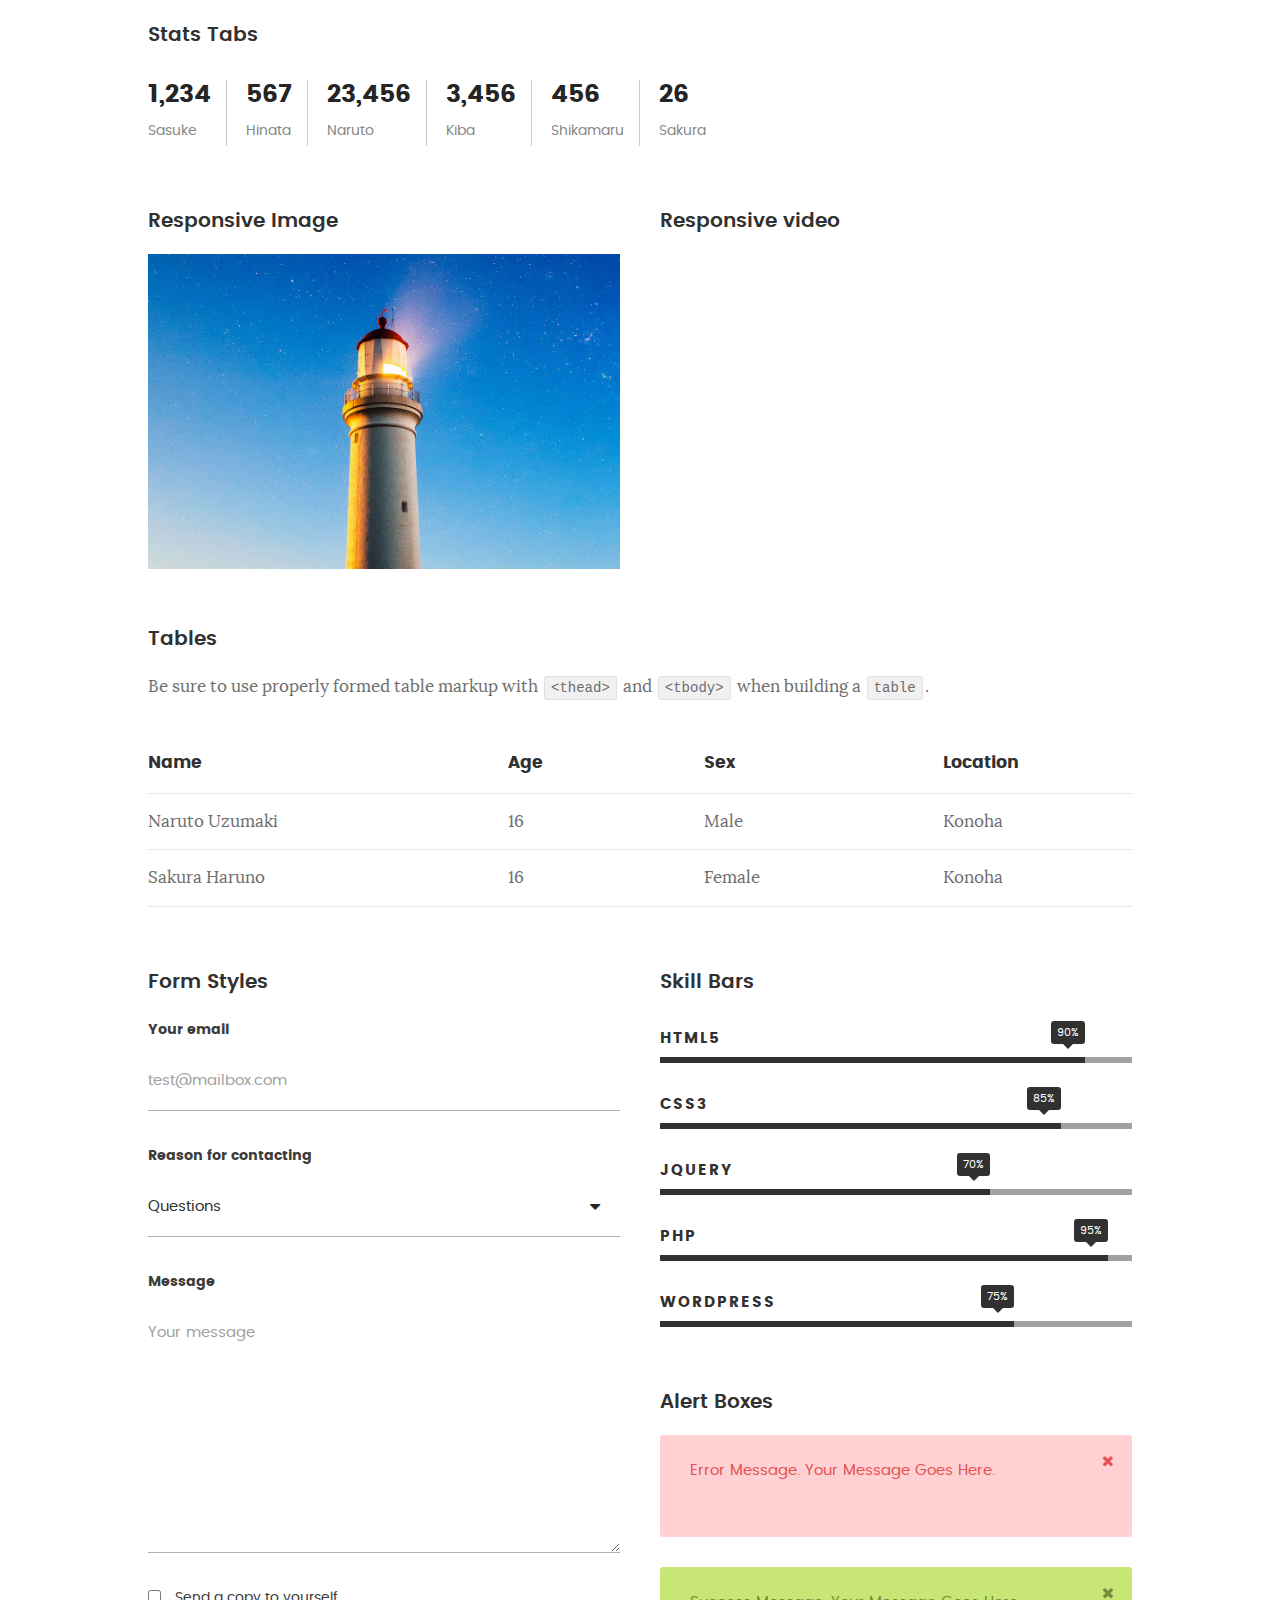
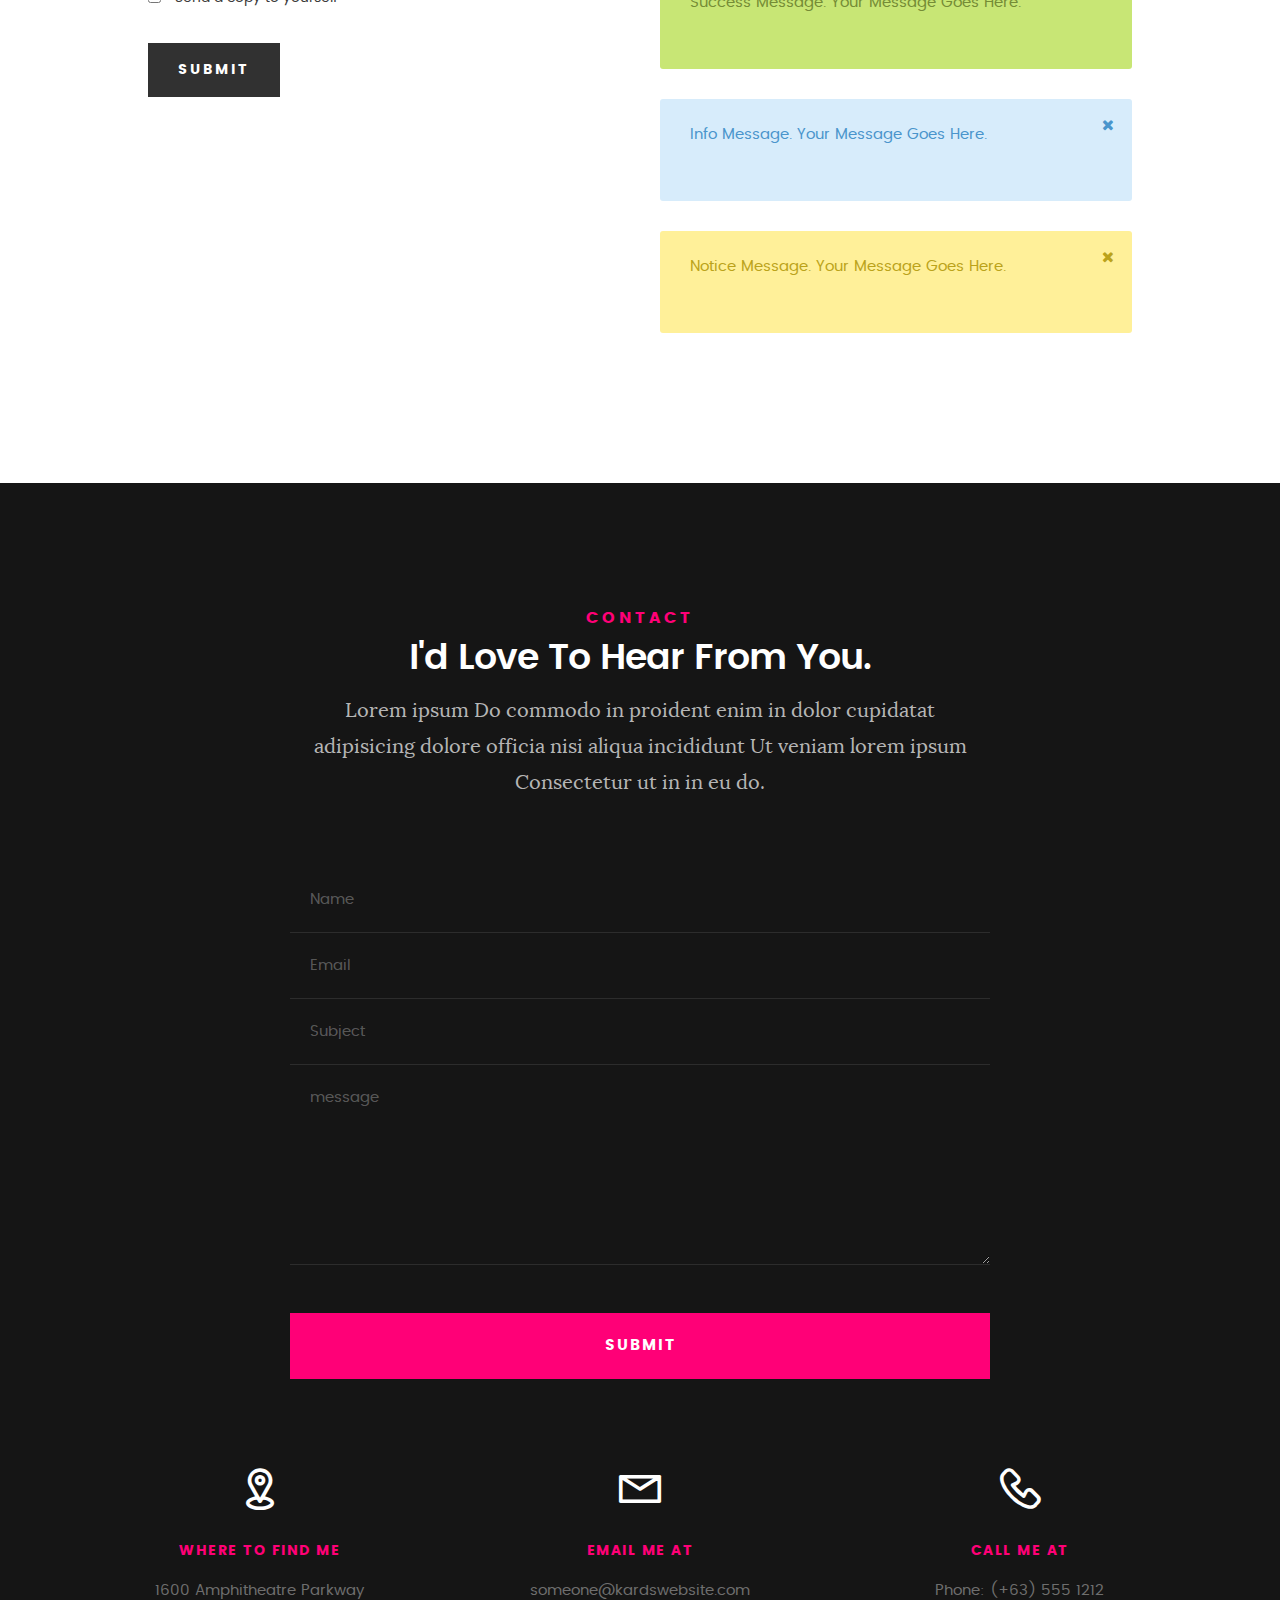
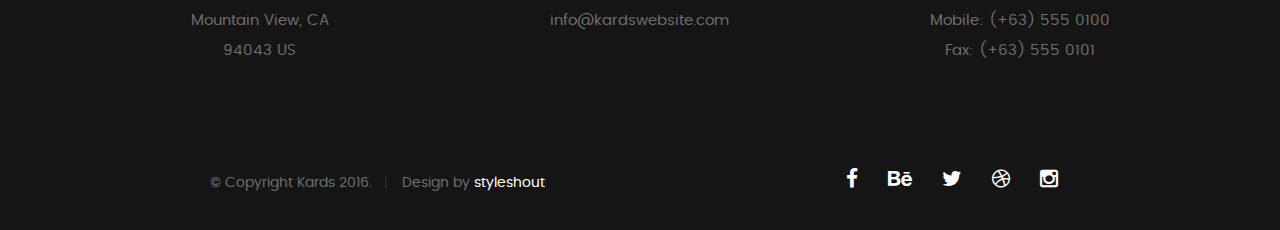
<file: styles.html>
<!DOCTYPE html>
<!--[if IE 8 ]><html class="no-js oldie ie8" lang="en"> <![endif]-->
<!--[if IE 9 ]><html class="no-js oldie ie9" lang="en"> <![endif]-->
<!--[if (gte IE 9)|!(IE)]><!--><html class="no-js" lang="en"> <!--<![endif]-->
<head>

   <!--- basic page needs
   ================================================== -->
   <meta charset="utf-8">
	<title>Style Demo - </title>
	<meta name="description" content="">  
	<meta name="author" content="">

   <!-- mobile specific metas
   ================================================== -->
	<meta name="viewport" content="width=device-width, initial-scale=1, maximum-scale=1">

 	<!-- CSS
   ================================================== -->
   <link rel="stylesheet" href="css/base.css">  
   <link rel="stylesheet" href="css/main.css">
   <link rel="stylesheet" href="css/vendor.css">

   <style type="text/css" media="screen">

   	#styles { 
   		background: white;
   		padding-top: 12rem;
   		padding-bottom: 12rem;
   	}
   	#styles .row {
   		max-width: 1024px;
     	}
     	#styles .section-intro {
   		max-width: 800px;
     	}
      	
   </style>       

   <!-- script
   ================================================== -->
	<script src="js/modernizr.js"></script>
	<script src="js/pace.min.js"></script>

   <!-- favicons
	================================================== -->
	<link rel="icon" type="image/png" href="favicon.png">

</head>

<body id="top">

	<!-- header 
   ================================================== -->
   <header>   	
   	<div class="row">

   		<div class="top-bar">
   			<a class="menu-toggle" href="#"><span>Menu</span></a>

	   		<div class="logo">
		         <a href="index.html">KARDS</a>
		      </div>		      

		   	<nav id="main-nav-wrap">
					<ul class="main-navigation">
						<li><a href="index.html#intro" title="">Home</a></li>
						<li><a href="index.html#about" title="">About</a></li>
						<li><a href="index.html#resume" title="">Resume</a></li>
						<li><a href="index.html#portfolio" title="">Portfolio</a></li>
						<li><a href="index.html#services" title="">Services</a></li>					
						<li><a class="smoothscroll"  href="#contact" title="">Contact</a></li>	
						<li><a href="styles.html" title="">Style Demo</a></li>				
					</ul>
				</nav>    		
   		</div> <!-- /top-bar --> 
   		
   	</div> <!-- /row --> 		
   </header> <!-- /header -->

	<!-- intro section
   ================================================== -->
   <section id="intro">   

   	<div class="intro-overlay"></div>	

   	<div class="intro-content">
   		<div class="row">

   			<div class="col-twelve">

	   			<h5>Hello, World.</h5>
	   			<h1>I'm Juan Dela Cruz.</h1>

	   			<p class="intro-position">
	   				<span>Front-end Developer</span>
	   				<span>UI/UX Designer</span> 
	   			</p>

	   			<a class="button stroke smoothscroll" href="#about" title="">More About Me</a>

	   		</div>  
   			
   		</div>   		 		
   	</div> <!-- /intro-content --> 

   	<ul class="intro-social">        
         <li><a href="#"><i class="fa fa-facebook"></i></a></li>
         <li><a href="#"><i class="fa fa-behance"></i></a></li>
         <li><a href="#"><i class="fa fa-twitter"></i></a></li>
         <li><a href="#"><i class="fa fa-dribbble"></i></a></li>
         <li><a href="#"><i class="fa fa-instagram"></i></a></li>
      </ul> <!-- /intro-social -->      	

   </section> <!-- /intro -->


   <!-- Style Demo
   ================================================== -->
   <section id="styles">

   	<div class="row section-intro">

   		<div class="col-twelve">

   			<h1>Style Guide.</h1>

   			<p class="lead">Lorem ipsum Officia elit ad tempor dolore est ex incididunt incididunt occaecat culpa deserunt sunt labore in cillum ullamco magna in Excepteur consequat in reprehenderit proident mollit incididunt officia commodo.
   			Duis ea officia sed dolor pariatur enim dolore dolore quis incididunt nulla exercitation commodo veniam et ea incididunt.</p>   			

   		</div>

     	</div> <!-- /row -->

     	<div class="row">

     		<div class="col-six tab-full">

		      <h3>Paragraph and Image</h3>

		      <p><a href="#"><img width="120" height="120" class="pull-left" alt="sample-image" src="images/sample-image.jpg"></a>
		  		Lorem ipsum dolor sit amet, consectetuer adipiscing elit. Donec libero. Suspendisse bibendum.
		  		Cras id urna. Morbi tincidunt, orci ac convallis aliquam, lectus turpis varius lorem, eu
		  		posuere nunc justo tempus leo. Donec mattis, purus nec placerat bibendum, dui pede condimentum
		  		odio, ac blandit ante orci ut diam. Cras fringilla magna. Phasellus suscipit, leo a pharetra
		  		condimentum, lorem tellus eleifend magna, eget fringilla velit magna id neque.
		  		posuere nunc justo tempus leo. </p>

		  		<p>
		  		Lorem ipsum dolor sit amet, consectetuer adipiscing elit. Donec libero. Suspendisse bibendum.
		  		Cras id urna. Morbi tincidunt, orci ac convallis aliquam, lectus turpis varius lorem, eu
		  		posuere nunc justo tempus leo. Donec mattis, purus nec placerat bibendum, dui pede condimentum
		  		odio, ac blandit ante orci ut diam.	
 			   </p>

            <p>A <a href="#">link</a>,
  			   <abbr title="this really isn't a very good description">abbreviation</abbr>,
  			   <strong>strong text</strong>,
            <em>em text</em>,
  			   <del>deleted text</del>, and
            <mark>this is a mark text.</mark>
            <code>.code</code>
          	</p>

         </div>

         <div class="col-six tab-full">

            <h3>Drop Caps</h3>

	         <p class="drop-cap">Far far away, behind the word mountains, far from the countries Vokalia and Consonantia,
	         there live the blind texts. Separated they live in Bookmarksgrove right at the coast of the
	         Semantics, a large language ocean. A small river named Duden flows by their place and supplies it with the necessary regelialia. Morbi tincidunt, orci ac convallis aliquam, lectus turpis varius lorem, eu	posuere nunc justo tempus leo. Donec mattis, purus nec placerat bibendum, dui pede condimentum odio, ac blandit ante orci ut diam. Cras fringilla magna. Phasellus suscipit, leo a pharetra condimentum, lorem tellus eleifend magna, eget fringilla velit magna id neque.
		  		</p>

		      <h3>Small Print</h3>

		      <p>Buy one widget, get one free!
		  		<small>(While supplies last. Offer expires on the vernal equinox. Not valid in Ohio.)</small>
		  		</p>

		   </div>	         

		</div> <!-- /row -->

		<div class="row">

		  	<div class="col-six tab-full">

		      <h3>Pull Quotes</h3>

		      <aside class="pull-quote">
				   <blockquote>
					   <p>It is a paradisematic country, in which roasted parts of
		            sentences fly into your mouth. Even the all-powerful Pointing has no control about the blind
		            texts it is an almost unorthographic life One day however a small line of blind text by the name
		            of Lorem Ipsum decided to leave for the far World of Grammar.</p>
					</blockquote>
				</aside>

		   </div>

		   <div class="col-six tab-full">

		      <h3>Block Quotes</h3>

		      <blockquote cite="http://where-i-got-my-info-from.com">
				   <p>Your work is going to fill a large part of your life, and the only way to be truly satisfied is
		         to do what you believe is great work. And the only way to do great work is to love what you do.
		         If you haven't found it yet, keep looking. Don't settle. As with all matters of the heart, you'll know when you find it.
		         </p>
		
					<cite>
					   <a href="#">Steve Jobs</a>
					</cite>
			   </blockquote>

		      <blockquote>
		         <p>Good design is as little design as possible.</p>
		         <cite>Dieter Rams</cite>
		      </blockquote>

		   </div>

		</div> <!-- /row -->

		<div class="row half-bottom">

		 	<div class="col-six tab-full">

		      <h3>Example Lists</h3>

		      <ol>
				   <li>Here is an example</li>
				   <li>of an ordered list.</li>
				   <li>A parent list item.
				   	<ul>
				   		<li>one</li>
				   		<li>two</li>
				   		<li>three</li>
				   	</ul>
				   </li>
				   <li>A list item.</li>
			   </ol>

		      <ul class="disc">
				   <li>Here is an example</li>
				   <li>of an unordered list.</li>
			   </ul>	

			   <h3>Definition Lists</h3>	            

		      <h5>a) Multi-line Definitions (default)</h5>

		      <dl>
				   <dt><strong>This is a term</strong></dt>
				      <dd>this is the definition of that term, which both live in a <code>dl</code>.</dd>
				   <dt><strong>Another Term</strong></dt>
				      <dd>And it gets a definition too, which is this line</dd>
				      <dd>This is a 2<sup>nd</sup> definition for a single term. A <code>dt</code> may be followed by multiple <code>dd</code>s.</dd>
			   </dl>

		   </div>

		   <div class="col-six tab-full">		                  

		      <h3>Headers</h3>

		      <h1>H1 Heading</h1>
		      <h2>H2 Heading</h2>
		      <h3>H3 Heading</h3>
		      <h4>H4 Heading</h4>
		      <h5>H5 Heading</h5>
		      <h6>H6 Heading</h6>

		      <h3>Buttons</h3>

		    	<p>
		     		<a class="button button-primary full-width" href="#">Primary Button</a>
		     		<a class="button full-width" href="#">Default Button</a>
		     		<a class="button stroke full-width" href="#">Stroke Button</a>
		     	</p>

		   </div>

		</div> <!-- /row -->

		<div class="row">

		   <div class="col-twelve">

		    	<h3>Stats Tabs</h3>

		      <ul class="stats-tabs">
				   <li><a href="#">1,234 <em>Sasuke</em></a></li>
				   <li><a href="#">567 <em>Hinata</em></a></li>
				   <li><a href="#">23,456 <em>Naruto</em></a></li>
				   <li><a href="#">3,456 <em>Kiba</em></a></li>
				   <li><a href="#">456 <em>Shikamaru</em></a></li>
				   <li><a href="#">26 <em>Sakura</em></a></li>
				</ul>	      		

		   </div>	      	

		</div> <!-- /row -->

		<div class="row half-bottom">

      	<div class="col-six tab-full">

      		<h3>Responsive Image</h3>

      		<p><img src="images/portfolio/modals/m-lighthouse.jpg"></p>

      	</div>

      	<div class="col-six tab-full">

      		<h3>Responsive video</h3>

      		<div class="fluid-video-wrapper">
                  <iframe src="http://player.vimeo.com/video/14592941?title=0&amp;byline=0&amp;portrait=0&amp;color=F64B39" width="500" height="281" frameborder="0" webkitallowfullscreen mozallowfullscreen allowfullscreen></iframe> 
            </div>

      	</div>
      	
      </div> <!-- /row -->

      <div class="row add-bottom">

      	<div class="col-twelve">

      		<h3>Tables</h3>
      		<p>Be sure to use properly formed table markup with <code>&lt;thead&gt;</code> and <code>&lt;tbody&gt;</code> when building a <code>table</code>.</p>

      		<div class="table-responsive">

      			<table>
					  <thead>
					    <tr>
					      <th>Name</th>
					      <th>Age</th>
					      <th>Sex</th>
					      <th>Location</th>					    
					    </tr>
					  </thead>
					  <tbody>
					    <tr>
					      <td>Naruto Uzumaki</td>
					      <td>16</td>
					      <td>Male</td>
					      <td>Konoha</td>					    
					    </tr>
					    <tr>
					      <td>Sakura Haruno</td>
					      <td>16</td>
					      <td>Female</td>
					      <td>Konoha</td>			    
					    </tr>
					  </tbody>
					</table>

      		</div>     		

      	</div>
      	
      </div> <!--row -->

      <div class="row">

		   <div class="col-six tab-full">

		      <h3>Form Styles</h3>

		         <form>
			        	<div>
			         	<label for="sampleInput">Your email</label>
			         	<input class="full-width" type="email" placeholder="test@mailbox.com" id="sampleInput">
			         </div>
			         <div>
			         	<label for="sampleRecipientInput">Reason for contacting</label>
			         	<div class="ss-custom-select">
			         		<select class="full-width" id="sampleRecipientInput">
				           		<option value="Option 1">Questions</option>
				           		<option value="Option 2">Report</option>
				           		<option value="Option 3">Others</option>
				         	</select>
			         	</div>			         	
			         </div>
			       
			       	<label for="exampleMessage">Message</label>
			       	<textarea class="full-width" placeholder="Your message" id="exampleMessage"></textarea>

			        	<label class="add-bottom">
			           	<input type="checkbox">			            
			           	<span class="label-text">Send a copy to yourself</span>
			        	</label>
			       
			        	<input class="button-primary" type="submit" value="Submit">

			      </form>	            

		      </div>

		      <div class="col-six tab-full">

		      		<h3>Skill Bars</h3>

		      		<ul class="skill-bars">
						   <li>
						   	<div class="progress percent90"><span>90%</span></div>
						   	<strong>HTML5</strong>
						   </li>
						   <li>
						   	<div class="progress percent85"><span>85%</span></div>
						   	<strong>CSS3</strong>
						   </li>
						   <li>
						   	<div class="progress percent70"><span>70%</span></div>
						   	<strong>JQuery</strong>
						   </li>
						   <li>
						   	<div class="progress percent95"><span>95%</span></div>
						   	<strong>PHP</strong>
						   </li>
						   <li>

						   	<div class="progress percent75"><span>75%</span></div>
						   	<strong>Wordpress</strong>
						   </li>
		      
						</ul> <!-- /skill-bars -->

			        
			        <h3>Alert Boxes</h3> 
			        
			        <div class="alert-box ss-error hideit">
				        <p>Error Message. Your Message Goes Here.</p>
				        <i class="fa fa-times close"></i>
			        </div><!-- /error -->
			        
			        <div class="alert-box ss-success hideit">
				        <p>Success Message. Your Message Goes Here.</p>
				        <i class="fa fa-times close"></i>
			        </div><!-- /success -->
			        
			        <div class="alert-box ss-info hideit">
				         <p>Info Message. Your Message Goes Here.</p>
				        <i class="fa fa-times close"></i>
			        </div><!-- /info -->
			        
			        <div class="alert-box ss-notice hideit">
				        <p>Notice Message. Your Message Goes Here.</p>
				        <i class="fa fa-times close"></i>
			        </div><!-- /notice -->
			        
			  </div>	         

		</div> <!-- /row -->
		   	
   </section> <!--styles -->	

	
   <!-- contact
   ================================================== -->
	<section id="contact">

		<div class="row section-intro">
   		<div class="col-twelve">

   			<h5>Contact</h5>
   			<h1>I'd Love To Hear From You.</h1>

   			<p class="lead">Lorem ipsum Do commodo in proident enim in dolor cupidatat adipisicing dolore officia nisi aliqua incididunt Ut veniam lorem ipsum Consectetur ut in in eu do.</p>

   		</div> 
   	</div> <!-- /section-intro -->

   	<div class="row contact-form">

   		<div class="col-twelve">

            <!-- form -->
            <form name="contactForm" id="contactForm" method="post" action="">
      			<fieldset>

                  <div class="form-field">
 						   <input name="contactName" type="text" id="contactName" placeholder="Name" value="" minlength="2" required="">
                  </div>
                  <div class="form-field">
	      			   <input name="contactEmail" type="email" id="contactEmail" placeholder="Email" value="" required="">
	               </div>
                  <div class="form-field">
	     				   <input name="contactSubject" type="text" id="contactSubject" placeholder="Subject" value="">
	               </div>                       
                  <div class="form-field">
	                 	<textarea name="contactMessage" id="contactMessage" placeholder="message" rows="10" cols="50" required=""></textarea>
	               </div>                      
                 <div class="form-field">
                     <button class="submitform">Submit</button>
                     <div id="submit-loader">
                        <div class="text-loader">Sending...</div>                             
       				      <div class="s-loader">
								  	<div class="bounce1"></div>
								  	<div class="bounce2"></div>
								  	<div class="bounce3"></div>
								</div>
							</div>
                  </div>

      			</fieldset>
      		</form> <!-- Form End -->

            <!-- contact-warning -->
            <div id="message-warning"></div>            
            <!-- contact-success -->
      		<div id="message-success">
               <i class="fa fa-check"></i>Your message was sent, thank you!<br>
      		</div>

         </div> <!-- /col-twelve -->
   		
   	</div> <!-- /contact-form -->

   	<div class="row contact-info">

   		<div class="col-four tab-full">

   			<div class="icon">
   				<i class="icon-pin"></i>
   			</div>

   			<h5>Where to find me</h5>

   			<p>
            1600 Amphitheatre Parkway<br>
            Mountain View, CA<br>
            94043 US
            </p>

   		</div>

   		<div class="col-four tab-full collapse">

   			<div class="icon">
   				<i class="icon-mail"></i>
   			</div>

   			<h5>Email Me At</h5>

   			<p>someone@kardswebsite.com<br>
			   	info@kardswebsite.com			     
			   </p>

   		</div>

   		<div class="col-four tab-full">

   			<div class="icon">
   				<i class="icon-phone"></i>
   			</div>

   			<h5>Call Me At</h5>

   			<p>Phone: (+63) 555 1212<br>
			   	Mobile: (+63) 555 0100<br>
			     	Fax: (+63) 555 0101
			   </p>

   		</div>
   		
   	</div> <!-- /contact-info -->
		
	</section> <!-- /contact -->


   <!-- footer
   ================================================== -->

   <footer>
     	<div class="row">

     		<div class="col-six tab-full pull-right social">

     			<ul class="footer-social">        
			      <li><a href="#"><i class="fa fa-facebook"></i></a></li>
			      <li><a href="#"><i class="fa fa-behance"></i></a></li>
			      <li><a href="#"><i class="fa fa-twitter"></i></a></li>
			      <li><a href="#"><i class="fa fa-dribbble"></i></a></li>
			      <li><a href="#"><i class="fa fa-instagram"></i></a></li>
			   </ul> 
	      		
	      </div>

      	<div class="col-six tab-full">
	      	<div class="copyright">
		        	<span>© Copyright Kards 2016.</span> 
		        	<span>Design by <a href="http://www.styleshout.com/">styleshout</a></span>	         	
		         </div>		                  
	      	</div>

	      	<div id="go-top">
		         <a class="smoothscroll" title="Back to Top" href="#top"><i class="fa fa-long-arrow-up"></i></a>
		      </div>

      	</div> <!-- /row -->     	
   </footer>    

   <div id="preloader"> 
    	<div id="loader"></div>
   </div> 

   <!-- Java Script
   ================================================== --> 
   <script src="js/jquery-2.1.3.min.js"></script>
   <script src="js/plugins.js"></script>
   <script src="js/main.js"></script>

</body>

</html>
</file>
<file: css/base.css>
/**
 * =================================================================== 
 *
 *  Kards v1.0 Base Stylesheet
 *  url: styleshout.com
 *  03-01-2016
 *  ------------------------------------------------------------------
 *  TOC:
 *  01. reset
 *  02. basic/base setup styles
 *  03. grid
 *  04. MISC
 *
 * =================================================================== 
 */

/** 
 * ===================================================================
 * 01. reset - normalize.css v3.0.2 | MIT License | git.io/normalize
 *
 * ------------------------------------------------------------------- 
 */
html {
	font-family: sans-serif;
	-ms-text-size-adjust: 100%;
	-webkit-text-size-adjust: 100%;
}

body {
	margin: 0;
}

article,
aside,
details,
figcaption,
figure,
footer,
header,
hgroup,
main,
menu,
nav,
section,
summary {
	display: block;
}

audio,
canvas,
progress,
video {
	display: inline-block;
	vertical-align: baseline;
}

audio:not([controls]) {
	display: none;
	height: 0;
}

[hidden],
template {
	display: none;
}

a {
	background: transparent;
}

a:active,
a:hover {
	outline: 0;
}

abbr[title] {
	border-bottom: 1px dotted;
}

b,
strong {
	font-weight: bold;
}

dfn {
	font-style: italic;
}

h1 {
	font-size: 2em;
	margin: 0.67em 0;
}

mark {
	background: #ff0;
	color: #000;
}

small {
	font-size: 80%;
}

sub,
sup {
	font-size: 75%;
	line-height: 0;
	position: relative;
	vertical-align: baseline;
}

sup {
	top: -0.5em;
}

sub {
	bottom: -0.25em;
}

img {
	border: 0;
}

svg:not(:root) {
	overflow: hidden;
}

figure {
	margin: 1em 40px;
}

hr {
	-moz-box-sizing: content-box;
	box-sizing: content-box;
	height: 0;
}

pre {
	overflow: auto;
}

code,
kbd,
pre,
samp {
	font-family: monospace, monospace;
	font-size: 1em;
}

button,
input,
optgroup,
select,
textarea {
	color: inherit;
	font: inherit;
	margin: 0;
}

button {
	overflow: visible;
}

button,
select {
	text-transform: none;
}

button,
html input[type="button"],
input[type="reset"],
input[type="submit"] {
	-webkit-appearance: button;
	cursor: pointer;
}

button[disabled],
html input[disabled] {
	cursor: default;
}

button::-moz-focus-inner,
input::-moz-focus-inner {
	border: 0;
	padding: 0;
}

input {
	line-height: normal;
}

input[type="checkbox"],
input[type="radio"] {
	box-sizing: border-box;
	padding: 0;
}

input[type="number"]::-webkit-inner-spin-button,
input[type="number"]::-webkit-outer-spin-button {
	height: auto;
}

input[type="search"] {
	-webkit-appearance: textfield;
	-moz-box-sizing: content-box;
	-webkit-box-sizing: content-box;
	box-sizing: content-box;
}

input[type="search"]::-webkit-search-cancel-button,
input[type="search"]::-webkit-search-decoration {
	-webkit-appearance: none;
}

fieldset {
	border: 1px solid #c0c0c0;
	margin: 0 2px;
	padding: 0.35em 0.625em 0.75em;
}

legend {
	border: 0;
	padding: 0;
}

textarea {
	overflow: auto;
}

optgroup {
	font-weight: bold;
}

table {
	border-collapse: collapse;
	border-spacing: 0;
}

td,
th {
	padding: 0;
}

/** 
 * ===================================================================
 * 02. basic/base setup styles - (_basic.scss)
 *
 * ------------------------------------------------------------------- 
 */
html {
	font-size: 62.5%;
	box-sizing: border-box;
}

*,
*::before,
*::after {
	box-sizing: inherit;
}

body {
	font-weight: normal;
	line-height: 1;
	text-rendering: optimizeLegibility;
	word-wrap: break-word;
	-webkit-overflow-scrolling: touch;
	-webkit-text-size-adjust: none;
}

body,
input,
button {
	-moz-osx-font-smoothing: grayscale;
	-webkit-font-smoothing: antialiased;
}

/**
 * Media - (_basic.scss)
 * ------------------------------------------------------------------- 
 */
img,
video {
	max-width: 100%;
	height: auto;
}

/**
 * Typography resets - (_basic.scss)
 * ------------------------------------------------------------------- 
 */
div,
dl,
dt,
dd,
ul,
ol,
li,
h1,
h2,
h3,
h4,
h5,
h6,
pre,
form,
p,
blockquote,
th,
td {
	margin: 0;
	padding: 0;
}

h1,
h2,
h3,
h4,
h5,
h6 {
	-webkit-font-variant-ligatures: common-ligatures;
	-moz-font-variant-ligatures: common-ligatures;
	font-variant-ligatures: common-ligatures;
	text-rendering: optimizeLegibility;
}

em,
i {
	font-style: italic;
	line-height: inherit;
}

strong,
b {
	font-weight: bold;
	line-height: inherit;
}

small {
	font-size: 60%;
	line-height: inherit;
}

ol,
ul {
	list-style: none;
}

li {
	display: block;
}

/**
 * links - (_basic.scss)
 * ------------------------------------------------------------------- 
 */
a {
	text-decoration: none;
	line-height: inherit;
}

a img {
	border: none;
}

/**
 * inputs - (_basic.scss)
 * ------------------------------------------------------------------- 
 */
fieldset {
	margin: 0;
	padding: 0;
}

input[type="email"],
input[type="number"],
input[type="search"],
input[type="text"],
input[type="tel"],
input[type="url"],
input[type="password"],
textarea {
	-webkit-appearance: none;
	-moz-appearance: none;
	-ms-appearance: none;
	-o-appearance: none;
	appearance: none;
}

/** 
 * ===================================================================
 * 03. grid - (_grid.scss)
 *
 * ------------------------------------------------------------------- 
 */
.row {
	width: 94%;
	max-width: 1140px;
	margin: 0 auto;
}

.row:before,
.row:after {
	content: "";
	display: table;
}

.row:after {
	clear: both;
}

.row .row {
	width: auto;
	max-width: none;
	margin-left: -20px;
	margin-right: -20px;
}

[class*="col-"],
.bgrid {
	float: left;
}

[class*="col-"] + [class*="col-"].end {
	float: right;
}

[class*="col-"] {
	padding: 0 20px;
}

.col-one {
	width: 8.33333%;
}

.col-two,
.col-1-6 {
	width: 16.66667%;
}

.col-three,
.col-1-4 {
	width: 25%;
}

.col-four,
.col-1-3 {
	width: 33.33333%;
}

.col-five {
	width: 41.66667%;
}

.col-six,
.col-1-2 {
	width: 50%;
}

.col-seven {
	width: 58.33333%;
}

.col-eight,
.col-2-3 {
	width: 66.66667%;
}

.col-nine,
.col-3-4 {
	width: 75%;
}

.col-ten,
.col-5-6 {
	width: 83.33333%;
}

.col-eleven {
	width: 91.66667%;
}

.col-twelve,
.col-full {
	width: 100%;
}

/**
 * small screens - (_grid.scss)
 * --------------------------------------------------------------- 
 */
@media screen and (max-width:1024px) {
	.row .row {
		margin-left: -18px;
		margin-right: -18px;
	}

	[class*="col-"] {
		padding: 0 18px;
	}

}

/**
 * tablets - (_grid.scss)
 * --------------------------------------------------------------- 
 */
@media screen and (max-width:768px) {
	.row {
		width: auto;
		padding-left: 30px;
		padding-right: 30px;
	}

	.row .row {
		padding-left: 0;
		padding-right: 0;
		margin-left: -15px;
		margin-right: -15px;
	}

	[class*="col-"] {
		padding: 0 15px;
	}

	.tab-1-4 {
		width: 25%;
	}

	.tab-1-3 {
		width: 33.33333%;
	}

	.tab-1-2 {
		width: 50%;
	}

	.tab-2-3 {
		width: 66.66667%;
	}

	.tab-3-4 {
		width: 75%;
	}

	.tab-full {
		width: 100%;
	}

}

/**
 * large mobile devices - (_grid.scss)
 * --------------------------------------------------------------- 
 */
@media screen and (max-width:600px) {
	.row {
		padding-left: 25px;
		padding-right: 25px;
	}

	.row .row {
		margin-left: -10px;
		margin-right: -10px;
	}

	[class*="col-"] {
		padding: 0 10px;
	}

	.mob-1-4 {
		width: 25%;
	}

	.mob-1-2 {
		width: 50%;
	}

	.mob-3-4 {
		width: 75%;
	}

	.mob-full {
		width: 100%;
	}

}

/**
 * small mobile devices - (_grid.scss)
 * --------------------------------------------------------------- 
 */
@media screen and (max-width:400px) {
	.row .row {
		padding-left: 0;
		padding-right: 0;
		margin-left: 0;
		margin-right: 0;
	}

	[class*="col-"] {
		width: 100% !important;
		float: none !important;
		clear: both !important;
		margin-left: 0;
		margin-right: 0;
		padding: 0;
	}

	[class*="col-"] + [class*="col-"].end {
		float: none;
	}

}

/** 
 * ===================================================================
 * block grids - (_grid.scss)
 *
 * ------------------------------------------------------------------- 
 */
[class*="block-"]:before,
[class*="block-"]:after {
	content: "";
	display: table;
}

[class*="block-"]:after {
	clear: both;
}

.block-1-6 .bgrid {
	width: 16.66667%;
}

.block-1-4 .bgrid {
	width: 25%;
}

.block-1-3 .bgrid {
	width: 33.33333%;
}

.block-1-2 .bgrid {
	width: 50%;
}

/**
 * Clearing for block grid columns. Allow columns with 
 * different heights to align properly.
 */
.block-1-6 .bgrid:nth-child(6n+1),
.block-1-4 .bgrid:nth-child(4n+1),
.block-1-3 .bgrid:nth-child(3n+1),
.block-1-2 .bgrid:nth-child(2n+1) {
	clear: both;
}

/**
 * small screens - (_grid.scss)
 * --------------------------------------------------------------- 
 */
@media screen and (max-width:1024px) {
	.block-s-1-6 .bgrid {
		width: 16.66667%;
	}

	.block-s-1-4 .bgrid {
		width: 25%;
	}

	.block-s-1-3 .bgrid {
		width: 33.33333%;
	}

	.block-s-1-2 .bgrid {
		width: 50%;
	}

	.block-s-full .bgrid {
		width: 100%;
		clear: both;
	}

	[class*="block-s-"] .bgrid:nth-child(n) {
		clear: none;
	}

	.block-s-1-6 .bgrid:nth-child(6n+1),
	.block-s-1-4 .bgrid:nth-child(4n+1),
	.block-s-1-3 .bgrid:nth-child(3n+1),
	.block-s-1-2 .bgrid:nth-child(2n+1) {
		clear: both;
	}

}

/**
 * tablets - (_grid.scss)
 * --------------------------------------------------------------- 
 */
@media screen and (max-width:768px) {
	.block-tab-1-6 .bgrid {
		width: 16.66667%;
	}

	.block-tab-1-4 .bgrid {
		width: 25%;
	}

	.block-tab-1-3 .bgrid {
		width: 33.33333%;
	}

	.block-tab-1-2 .bgrid {
		width: 50%;
	}

	.block-tab-full .bgrid {
		width: 100%;
		clear: both;
	}

	[class*="block-tab-"] .bgrid:nth-child(n) {
		clear: none;
	}

	.block-tab-1-6 .bgrid:nth-child(6n+1),
	.block-tab-1-4 .bgrid:nth-child(4n+1),
	.block-tab-1-3 .bgrid:nth-child(3n+1),
	.block-tab-1-2 .bgrid:nth-child(2n+1) {
		clear: both;
	}

}

/**
 * large mobile devices - (_grid.scss)
 * --------------------------------------------------------------- 
 */
@media screen and (max-width:600px) {
	.block-mob-1-6 .bgrid {
		width: 16.66667%;
	}

	.block-mob-1-4 .bgrid {
		width: 25%;
	}

	.block-mob-1-3 .bgrid {
		width: 33.33333%;
	}

	.block-mob-1-2 .bgrid {
		width: 50%;
	}

	.block-mob-full .bgrid {
		width: 100%;
		clear: both;
	}

	[class*="block-mob-"] .bgrid:nth-child(n) {
		clear: none;
	}

	.block-mob-1-6 .bgrid:nth-child(6n+1),
	.block-mob-1-4 .bgrid:nth-child(4n+1),
	.block-mob-1-3 .bgrid:nth-child(3n+1),
	.block-mob-1-2 .bgrid:nth-child(2n+1) {
		clear: both;
	}

}

/**
 * stack on small mobile devices - (_grid.scss)
 * --------------------------------------------------------------- 
 */
@media screen and (max-width:400px) {
	.stack .bgrid {
		width: 100% !important;
		float: none !important;
		clear: both !important;
		margin-left: 0;
		margin-right: 0;
	}

}

/** 
 * ===================================================================
 * 04. MISC  - (_grid.scss)
 *
 * ------------------------------------------------------------------- 
 */

/**
 * Clearing - (http://nicolasgallagher.com/micro-clearfix-hack/
 */
.group:before,
.group:after {
	content: "";
	display: table;
}

.group:after {
	clear: both;
}

/**
 * Misc Helper Styles 
 */
.hide {
	display: none;
}

.invisible {
	visibility: hidden;
}

.antialiased {
	-webkit-font-smoothing: antialiased;
	-moz-osx-font-smoothing: grayscale;
}

.remove-bottom {
	margin-bottom: 0;
}

.half-bottom {
	margin-bottom: 1.5rem !important;
}

.add-bottom {
	margin-bottom: 3rem !important;
}

.no-border {
	border: none;
}

.full-width {
	width: 100%;
}

.text-center {
	text-align: center;
}

.text-left {
	text-align: left;
}

.text-right {
	text-align: right;
}

.pull-left {
	float: left;
}

.pull-right {
	float: right;
}

.align-center {
	margin-left: auto;
	margin-right: auto;
	text-align: center;
}

/*# sourceMappingURL=base.css.map */
</file>
<file: css/main.css>
/**
 * =================================================================== 
 *
 *  Kards v1.0 Main Stylesheet
 *  url: styleshout.com
 *  03-01-2016
 *  ------------------------------------------------------------------
 *  TOC:
 *  01. webfonts and iconfonts
 *  02. base style overrides
 *  03. typography & general theme styles
 *  04. preloader
 *  05. forms
 *  06. buttons 
 *  07. other components
 *  08. common styles
 *  09. header styles
 *  10. intro
 *  11. about
 *  12. resume
 *  13. portfolio
 *  14. call-to-action section
 *  15. services
 *  16. stats
 *  17. contact
 *  18. footer
 *
 * =================================================================== 
 */


/** 
 * ===================================================================
 * 01. webfonts and iconfonts - (_document-setup.scss)
 *
 * ------------------------------------------------------------------- 
 */
@import url("fonts.css");
@import url("font-awesome/css/font-awesome.min.css");
@import url("micons/micons.css");


/** 
 * ===================================================================
 * 02. base style overrides - (_document-setup.scss)
 *
 * ------------------------------------------------------------------- 
 */
html {
	font-size: 10px;
}

@media only screen and (max-width:1024px) {
	html {
		font-size: 9.411764705882353px;
	}
}
@media only screen and (max-width:768px) {
	html {
		font-size: 10px;
	}
}
@media only screen and (max-width:400px) {
	html {
		font-size: 9.411764705882353px;
	}
}

html, body {
	height: 100%;
}
body {
	background: #151515;
	font-family: "lora-regular", serif;
	font-size: 1.7rem;
	line-height: 3rem;
	color: #6e6e6e;
}

/**
 * links - (_document-setup.scss)
 * -------------------------------------------------------------------
 */
a, a:visited {
	color: #000000;
	-moz-transition: all 0.3s ease-in-out;
	-o-transition: all 0.3s ease-in-out;
	-webkit-transition: all 0.3s ease-in-out;
	-ms-transition: all 0.3s ease-in-out;
	transition: all 0.3s ease-in-out;
}
a:hover, a:focus, a:active {
	color: #FF0077;
	outline: 0;
}

/** 
 * ===================================================================
 * 03. typography & general theme styles - (_document-setup.scss)
 *
 * ------------------------------------------------------------------- 
 */
h1, h2, h3, h4, h5, h6, .h01, .h02, .h03, .h04, .h05, .h06 {
	font-family: "poppins-semibold", sans-serif;
	color: #313131;
	font-style: normal;
	text-rendering: optimizeLegibility;
	margin-bottom: 2.1rem;
}
h3, .h03, h4, .h04 {
	margin-bottom: 1.8rem;
}
h5, .h05, h6, .h06 {
	font-family: "poppins-bold";
	margin-bottom: 1.2rem;
}
h1, .h01 {
	font-size: 3.1rem;
	line-height: 1.355;
	letter-spacing: -.1rem;
}
@media only screen and (max-width:600px) {
	h1, .h01 {
		font-size: 2.6rem;
		letter-spacing: -.07rem;
	}
}
h2, .h02 {
	font-size: 2.4rem;
	line-height: 1.25;
}
h3, .h03 {
	font-size: 2rem;
	line-height: 1.5;
}
h4, .h04 {
	font-size: 1.7rem;
	line-height: 1.765;
}
h5, .h05 {
	font-size: 1.4rem;
	line-height: 1.714;
	text-transform: uppercase;
	letter-spacing: .15rem;
}
h6, .h06 {
	font-size: 1.3rem;
	line-height: 1.846;
	text-transform: uppercase;
	letter-spacing: .15rem;
}
p img {
	margin: 0;
}
p.lead {
	font-family: "lora-regular", serif;
	font-size: 2rem;
	line-height: 1.8;
	color: #888888;
}
@media only screen and (max-width:768px) {
	p.lead {
		font-size: 1.7rem;
	}
}
em, i, strong, b {
	font-size: 1.7rem;
	line-height: 3rem;
	font-style: normal;
	font-weight: normal;
}
em, i {
	font-family: "lora-italic", serif;
}
strong, b {
	font-family: "lora-bold", serif;
}
small {
	font-size: 1.2rem;
	line-height: inherit;
}
blockquote {
	margin: 3rem 0;
	padding-left: 4rem;
	position: relative;
}
blockquote:before {
	content: "\201C";
	font-size: 8rem;
	line-height: 0px;
	margin: 0;
	color: #313131;
	font-family: arial, sans-serif;
	position: absolute;
	top: 3rem;
	left: 0;
}
blockquote p {
	font-family: georgia, serif;
	font-style: italic;
	padding: 0;
	font-size: 1.9rem;
	line-height: 1.737;
}
blockquote cite {
	display: block;
	font-size: 1.3rem;
	font-style: normal;
	line-height: 1.616;
}
blockquote cite:before {
	content: "\2014 \0020";
}
blockquote cite a, blockquote cite a:visited {
	color: #888888;
	border: none;
}
abbr {
	font-family: "poppins-bold", serif;
	font-variant: small-caps;
	text-transform: lowercase;
	letter-spacing: .05rem;
	color: #888888;
}
var, kbd, samp, code, pre {
	font-family: Consolas, "Andale Mono", Courier, "Courier New", monospace;
}
pre {
	padding: 2.4rem 3rem 3rem;
	background: #F1F1F1;
}
code {
	font-size: 1.4rem;
	margin: 0 .2rem;
	padding: .3rem .6rem;
	white-space: nowrap;
	background: #F1F1F1;
	border: 1px solid #E1E1E1;
	border-radius: 3px;
}
pre > code {
	display: block;
	white-space: pre;
	line-height: 2;
	padding: 0;
	margin: 0;
}
pre.prettyprint > code {
	border: none;
}
del {
	text-decoration: line-through;
}
abbr[title], dfn[title] {
	border-bottom: 1px dotted;
	cursor: help;
}
mark {
	background: #FFF49B;
	color: #000;
}
hr {
	border: solid #d2d2d2;
	border-width: 1px 0 0;
	clear: both;
	margin: 2.4rem 0 1.5rem;
	height: 0;
}

/**
 * Lists - (_document-setup.scss)  
 * -------------------------------------------------------------------
 */
ol {
	list-style: decimal;
}
ul {
	list-style: disc;
}
li {
	display: list-item;
}
ol, ul {
	margin-left: 1.7rem;
}
ul li {
	padding-left: .4rem;
}
ul ul, ul ol, ol ol, ol ul {
	margin: .6rem 0 .6rem 1.7rem;
}
ul.disc li {
	display: list-item;
	list-style: none;
	padding: 0 0 0 .8rem;
	position: relative;
}
ul.disc li::before {
	content: "";
	display: inline-block;
	width: 8px;
	height: 8px;
	border-radius: 50%;
	background: #FF0077;
	position: absolute;
	left: -17px;
	top: 11px;
	vertical-align: middle;
}
dt {
	margin: 0;
	color: #FF0077;
}
dd {
	margin: 0 0 0 2rem;
}

/**
 * tables - (_document-setup.scss)  
 * -------------------------------------------------------------------
 */
table {
	border-width: 0;
	width: 100%;
	max-width: 100%;
	font-family: "lora-regular", sans-serif;
}
th, td {
	padding: 1.5rem 3rem;
	text-align: left;
	border-bottom: 1px solid #E8E8E8;
}
th {
	color: #313131;
	font-family: "poppins-bold", sans-serif;
}
td {
	line-height: 1.5;
}
th:first-child, td:first-child {
	padding-left: 0;
}
th:last-child, td:last-child {
	padding-right: 0;
}
.table-responsive {
	overflow-x: auto;
	-webkit-overflow-scrolling: touch;
}

/**
 * Spacing - (_document-setup.scss)  
 * -------------------------------------------------------------------
 */
button, .button {
	margin-bottom: 1.2;
}
fieldset {
	margin-bottom: 1.5rem;
}
input,
textarea,
select,
pre,
blockquote,
figure,
table,
p,
ul,
ol,
dl,
form,
.fluid-video-wrapper,
.ss-custom-select {
	margin-bottom: 3rem;
}

/**
 * floated image - (_document-setup.scss)  
 * -------------------------------------------------------------------
 */
img.pull-right {
	margin: .9rem 0 0 2.4rem;
}
img.pull-left {
	margin: .9rem 2.4rem 0 0;
}

/**
 * block grid paddings - (_document-setup.scss) 
 * -------------------------------------------------------------------
 */
.bgrid {
	padding: 0 20px;
}
@media only screen and (max-width:1024px) {
	.bgrid {
		padding: 0 18px;
	}
}
@media only screen and (max-width:768px) {
	.bgrid {
		padding: 0 15px;
	}
}
@media only screen and (max-width:600px) {
	.bgrid {
		padding: 0 10px;
	}
}
@media only screen and (max-width:400px) {
	.bgrid {
		padding: 0;
	}
}

/**
 * pace.js styles - minimal  - (_document-setup.scss)
 * -------------------------------------------------------------------
 */
.pace {
	-webkit-pointer-events: none;
	pointer-events: none;
	-webkit-user-select: none;
	-moz-user-select: none;
	user-select: none;
}
.pace-inactive {
	display: none;
}
.pace .pace-progress {
	background: #FF0077;
	position: fixed;
	z-index: 900;
	top: 0;
	right: 100%;
	width: 100%;
	height: 6px;
}

/** 
 * ===================================================================
 * 04. preloader - (_preloader-1.scss)
 *
 * ------------------------------------------------------------------- 
 */
#preloader {
	position: fixed;
	top: 0;
	left: 0;
	right: 0;
	bottom: 0;
	background: #151515;
	z-index: 800;
	height: 100%;
	width: 100%;
}
.no-js #preloader, .oldie #preloader {
	display: none;
}
#loader {
	position: absolute;
	left: 50%;
	top: 50%;
	width: 60px;
	height: 60px;
	margin: -30px 0 0 -30px;
	padding: 0;
}
#loader:before {
	content: "";
	border-top: 11px solid rgba(255, 255, 255, 0.1);
	border-right: 11px solid rgba(255, 255, 255, 0.1);
	border-bottom: 11px solid rgba(255, 255, 255, 0.1);
	border-left: 11px solid #FF0077;
	-webkit-animation: load 1.1s infinite linear;
	animation: load 1.1s infinite linear;
	display: block;
	border-radius: 50%;
	width: 60px;
	height: 60px;
}
@-webkit-keyframes load {
	0% {
		-webkit-transform: rotate(0deg);
		transform: rotate(0deg);
	}
	100% {
		-webkit-transform: rotate(360deg);
		transform: rotate(360deg);
	}
}
@keyframes load {
	0% {
		-webkit-transform: rotate(0deg);
		transform: rotate(0deg);
	}
	100% {
		-webkit-transform: rotate(360deg);
		transform: rotate(360deg);
	}
}

/** 
 * ===================================================================
 * 05. forms - (_forms.scss)
 *
 * ------------------------------------------------------------------- 
 */
fieldset {
	border: none;
}
input[type="email"],
input[type="number"],
input[type="search"],
input[type="text"],
input[type="tel"],
input[type="url"],
input[type="password"],
textarea,
select {
	display: block;
	height: 6rem;
	padding: 1.5rem 0;
	border: 0;
	outline: none;
	vertical-align: middle;
	color: #313131;
	font-family: "poppins-regular", sans-serif;
	font-size: 1.5rem;
	line-height: 3rem;
	max-width: 100%;
	background: transparent;
	border-bottom: 1px solid rgba(0, 0, 0, 0.3);
	-moz-transition: all 0.3s ease-in-out;
	-o-transition: all 0.3s ease-in-out;
	-webkit-transition: all 0.3s ease-in-out;
	-ms-transition: all 0.3s ease-in-out;
	transition: all 0.3s ease-in-out;
}
.ss-custom-select {
	position: relative;
	padding: 0;
}
.ss-custom-select select {
	-webkit-appearance: none;
	-moz-appearance: none;
	-ms-appearance: none;
	-o-appearance: none;
	appearance: none;
	text-indent: 0.01px;
	text-overflow: '';
	margin: 0;
	line-height: 3rem;
	vertical-align: middle;
}
.ss-custom-select select option {
	padding-left: 2rem;
	padding-right: 2rem;
}
.ss-custom-select select::-ms-expand {
	display: none;
}
.ss-custom-select::after {
	content: '\f0d7';
	font-family: 'FontAwesome';
	position: absolute;
	top: 50%;
	right: 1.5rem;
	margin-top: -10px;
	bottom: auto;
	width: 20px;
	height: 20px;
	line-height: 20px;
	font-size: 18px;
	text-align: center;
	pointer-events: none;
	color: #252525;
}

/* IE9 and below */
.oldie .ss-custom-select::after {
	display: none;
}
textarea {
	min-height: 25rem;
}
input[type="email"]:focus,
input[type="number"]:focus,
input[type="search"]:focus,
input[type="text"]:focus,
input[type="tel"]:focus,
input[type="url"]:focus,
input[type="password"]:focus,
textarea:focus,
select:focus {
	color: #cc005f;
	border-bottom: 1px solid #FF0077;
}
label, legend {
	font-family: "poppins-bold", sans-serif;
	font-size: 1.4rem;
	margin-bottom: .6rem;
	color: #3b3b3b;
	display: block;
}
input[type="checkbox"], input[type="radio"] {
	display: inline;
}
label > .label-text {
	display: inline-block;
	margin-left: 1rem;
	font-family: "poppins-regular", sans-serif;
	line-height: inherit;
}
label > input[type="checkbox"], label > input[type="radio"] {
	margin: 0;
	position: relative;
	top: .15rem;
}

/**
 * Style Placeholder Text  
 * -
 */
::-webkit-input-placeholder {
	color: #a1a1a1;
}
:-moz-placeholder {
	color: #a1a1a1;  /* Firefox 18- */
}
::-moz-placeholder {
	color: #a1a1a1;  /* Firefox 19+ */
}
:-ms-input-placeholder {
	color: #a1a1a1;
}
.placeholder {
	color: #a1a1a1 !important;
}

/** 
 * ===================================================================
 * 06. buttons - (_button-essentials.scss)
 *
 * ------------------------------------------------------------------- 
 */
.button,
a.button,
button,
input[type="submit"],
input[type="reset"],
input[type="button"] {
	display: inline-block;
	font-family: "poppins-bold", sans-serif;
	font-size: 1.4rem;
	text-transform: uppercase;
	letter-spacing: .3rem;
	height: 5.4rem;
	line-height: 5.4rem;
	padding: 0 3rem;
	margin: 0 .3rem 1.2rem 0;
	background: #d8d8d8;
	color: #313131;
	text-decoration: none;
	cursor: pointer;
	text-align: center;
	white-space: nowrap;
	border: none;
	-moz-transition: all 0.3s ease-in-out;
	-o-transition: all 0.3s ease-in-out;
	-webkit-transition: all 0.3s ease-in-out;
	-ms-transition: all 0.3s ease-in-out;
	transition: all 0.3s ease-in-out;
}
.button:hover,
a.button:hover,
button:hover,
input[type="submit"]:hover,
input[type="reset"]:hover,
input[type="button"]:hover,
.button:focus,
button:focus,
input[type="submit"]:focus,
input[type="reset"]:focus,
input[type="button"]:focus {
	background: #bebebe;
	color: #000000;
	outline: 0;
}
.button.button-primary,
a.button.button-primary,
button.button-primary,
input[type="submit"].button-primary,
input[type="reset"].button-primary,
input[type="button"].button-primary {
	background: #313131;
	color: #FFFFFF;
}
.button.button-primary:hover,
a.button.button-primary:hover,
button.button-primary:hover,
input[type="submit"].button-primary:hover,
input[type="reset"].button-primary:hover,
input[type="button"].button-primary:hover,
.button.button-primary:focus,
button.button-primary:focus,
input[type="submit"].button-primary:focus,
input[type="reset"].button-primary:focus,
input[type="button"].button-primary:focus {
	background: #1f1f1f;
}
button.full-width, .button.full-width {
	width: 100%;
	margin-right: 0;
}
button.medium, .button.medium {
	height: 5.7rem !important;
	line-height: 5.7rem !important;
	padding: 0 1.8rem !important;
}
button.large, .button.large {
	height: 6rem !important;
	line-height: 6rem !important;
	padding: 0rem 3rem !important;
}
button.stroke, .button.stroke {
	background: transparent !important;
	border: 3px solid #313131;
	line-height: 4.8rem;
}
button.stroke.medium, .button.stroke.medium {
	line-height: 5.1rem !important;
}
button.stroke.large, .button.stroke.large {
	line-height: 5.4rem !important;
}
button.stroke:hover, .button.stroke:hover {
	border: 3px solid #FF0077;
	color: #FF0077;
}
button::-moz-focus-inner, input::-moz-focus-inner {
	border: 0;
	padding: 0;
}


/** 
 * ===================================================================
 * 07. other components - (_others.scss)
 *
 * ------------------------------------------------------------------- 
 */

/**
 * alert box - (_alert-box.scss)
 * -------------------------------------------------------------------
 */
.alert-box {
	padding: 2.1rem 4rem 2.1rem 3rem;
	position: relative;
	margin-bottom: 3rem;
	border-radius: 3px;
	font-family: "poppins-regular", sans-serif;
	font-size: 1.5rem;
}
.alert-box .close {
	position: absolute;
	right: 1.8rem;
	top: 1.8rem;
	cursor: pointer;
}
.ss-error {
	background-color: #ffd1d2;
	color: #e65153;
}
.ss-success {
	background-color: #c8e675;
	color: #758c36;
}
.ss-info {
	background-color: #d7ecfb;
	color: #4a95cc;
}
.ss-notice {
	background-color: #fff099;
	color: #bba31b;
}

/**
 * additional typo styles - (_additional-typo.scss)
 * -------------------------------------------------------------------
 */

/**
 * drop cap 
 */
.drop-cap:first-letter {
	float: left;
	margin: 0;
	padding: 1.5rem .6rem 0 0;
	font-size: 8.4rem;
	font-family: "poppins-bold", sans-serif;
	line-height: 6rem;
	text-indent: 0;
	background: transparent;
	color: #313131;
}

/**
 * line definition style
 */
.lining dt, .lining dd {
	display: inline;
	margin: 0;
}
.lining dt + dt:before, .lining dd + dt:before {
	content: "\A";
	white-space: pre;
}
.lining dd + dd:before {
	content: ", ";
}
.lining dd + dd:before {
	content: ", ";
}
.lining dd:before {
	content: ": ";
	margin-left: -0.2em;
}

/**
 * dictionary definition style
 */
.dictionary-style dt {
	display: inline;
	counter-reset: definitions;
}
.dictionary-style dt + dt:before {
	content: ", ";
	margin-left: -0.2em;
}
.dictionary-style dd {
	display: block;
	counter-increment: definitions;
}
.dictionary-style dd:before {
	content: counter(definitions, decimal) ". ";
}

/** 
 * Pull Quotes
 * -----------
 * markup:
 *
 * <aside class="pull-quote">
 *		<blockquote>
 *			<p></p>
 *		</blockquote>
 *	</aside>
 *
 * --------------------------------------------------------------------- 
 */
.pull-quote {
	position: relative;
	padding: 2.1rem 3rem 2.1rem 0px;
}
.pull-quote:before, .pull-quote:after {
	height: 1em;
	position: absolute;
	font-size: 8rem;
	font-family: Arial, Sans-Serif;
	color: #333;
}
.pull-quote:before {
	content: "\201C";
	top: 33px;
	left: 0;
}
.pull-quote:after {
	content: '\201D';
	bottom: -33px;
	right: 0;
}
.pull-quote blockquote {
	margin: 0;
}
.pull-quote blockquote:before {
	content: none;
}

/** 
 * Stats Tab
 * ---------
 * markup:
 *
 * <ul class="stats-tabs">
 *		<li><a href="#">[value]<em>[name]</em></a></li>
 *	</ul>
 *
 * Extend this object into your markup.
 *
 * ---------------------------------------------------------------------
 */
.stats-tabs {
	padding: 0;
	margin: 3rem 0;
}
.stats-tabs li {
	display: inline-block;
	margin: 0 1.5rem 3rem 0;
	padding: 0 1.5rem 0 0;
	border-right: 1px solid #ccc;
}
.stats-tabs li:last-child {
	margin: 0;
	padding: 0;
	border: none;
}
.stats-tabs li a {
	display: inline-block;
	font-size: 2.5rem;
	font-family: "poppins-bold", sans-serif;
	border: none;
	color: #252525;
}
.stats-tabs li a:hover {
	color: #FF0077;
}
.stats-tabs li a em {
	display: block;
	margin: .6rem 0 0 0;
	font-size: 1.4rem;
	font-family: "poppins-regular", sans-serif;
	color: #888888;
}

/**
 * skillbars - (_skillbars.scss)
 * -------------------------------------------------------------------
 */
.skill-bars {
	list-style: none;
	margin: 6rem 0 3rem;
}
.skill-bars li {
	height: .6rem;
	background: #a1a1a1;
	width: 100%;
	margin-bottom: 6rem;
	padding: 0;
	position: relative;
}
.skill-bars li strong {
	position: absolute;
	left: 0;
	top: -3rem;
	font-family: "poppins-bold", sans-serif;
	color: #313131;
	text-transform: uppercase;
	letter-spacing: .2rem;
	font-size: 1.5rem;
	line-height: 2.4rem;
}
.skill-bars li .progress {
	background: #313131;
	position: relative;
	height: 100%;
}
.skill-bars li .progress span {
	position: absolute;
	right: 0;
	top: -3.6rem;
	display: block;
	font-family: "poppins-regular", sans-serif;
	color: white;
	font-size: 1.1rem;
	line-height: 1;
	background: #313131;
	padding: .6rem .6rem;
	border-radius: 3px;
}
.skill-bars li .progress span::after {
	position: absolute;
	left: 50%;
	bottom: -5px;
	margin-left: -5px;
	border-right: 5px solid transparent;
	border-left: 5px solid transparent;
	border-top: 5px solid #313131;
	content: "";
}

.skill-bars li .percent5   { width: 5%; }
.skill-bars li .percent10  { width: 10%; }
.skill-bars li .percent15  { width: 15%; }
.skill-bars li .percent20  { width: 20%; }
.skill-bars li .percent25  { width: 25%; }
.skill-bars li .percent30  { width: 30%; }
.skill-bars li .percent35  { width: 35%; }
.skill-bars li .percent40  { width: 40%; }
.skill-bars li .percent45  { width: 45%; }
.skill-bars li .percent50  { width: 50%; }
.skill-bars li .percent55  { width: 55%; }
.skill-bars li .percent60  { width: 60%; }
.skill-bars li .percent65  { width: 65%; }
.skill-bars li .percent70  { width: 70%; }
.skill-bars li .percent75  { width: 75%; }
.skill-bars li .percent80  { width: 80%; }
.skill-bars li .percent85  { width: 85%; }
.skill-bars li .percent90  { width: 90%; }
.skill-bars li .percent95  { width: 95%; }
.skill-bars li .percent100 { width: 100%; }


/** 
 * ===================================================================
 * 08. common styles (_layout.scss)
 *
 * ------------------------------------------------------------------- 
 */
.grey-section {
	background: #ebebeb;
}
.grey-section p.lead {
	color: #7d7d7d;
}
.section-intro {
	max-width: 700px;
	margin-left: auto;
	margin-right: auto;
	text-align: center;
	margin-bottom: 3.6rem;
	position: relative;
}
.section-intro h1 {
	font-family: "poppins-semibold", serif;
	font-size: 3.6rem;
	color: #313131;
	line-height: 1.25;
	margin-bottom: 1.2rem;
}
.section-intro h5 {
	color: #FF0077;
	font-size: 1.6rem;
	line-height: 1.875;
	margin-bottom: 0.3rem;
	letter-spacing: .4rem;
}

/**
 * responsive:
 * common styles
 * ------------------------------------------------------------------- 
 */
@media only screen and (max-width:768px) {
	.section-intro {
		max-width: 650px;
	}
	.section-intro h1 {
		font-size: 3rem;
	}
}
@media only screen and (max-width:600px) {
	.section-intro h1 {
		font-size: 2.6rem;
	}
	.section-intro h5 {
		font-size: 1.5rem;
		letter-spacing: .3rem;
	}
}
@media only screen and (max-width:400px) {
	.section-intro h1 {
		font-size: 2.4rem;
	}
}


/** 
 * ===================================================================
 * 09. header styles - (_layout.scss)
 *
 * ------------------------------------------------------------------- 
 */
header {
	position: fixed;
	width: 100%;
	min-height: 66px;
	z-index: 600;
}
header .row {
	position: relative;
	min-height: 66px;
}
header .top-bar {
	display: block;
	background: #000000;
	min-width: 220px;
	min-height: 66px;
	position: absolute;
	left: 90px;
	top: 0;
}
header .logo {
	float: left;
	margin-left: 20px;
	margin-right: 50px;
	margin-top: 25px;
	position: relative;
}
header .logo a {
    display: block;
    margin: 0;
    padding: 0;
    border: none;
    font: 0/0 a;
    text-shadow: none;
    color: transparent;
    width: 92px;
    height: 15px;
    background: url("../images/ImrLogo.png") no-repeat center;
    background-size: 92px 50px; /* Adjust size as needed */
}

/**
 * menu toggle - (_layout.css)
 * ------------------------------------------------------------------- 
 */
.menu-toggle {
	float: left;
	width: 40px;
	height: 40px;
	margin-left: 20px;
	margin-top: 13px;
	display: block;
	position: relative;
}
.menu-toggle span {
	display: block;
	background-color: #FF0077;
	width: 24px;
	height: 3px;
	margin-top: -1.5px;
	font: 0/0 a;
	text-shadow: none;
	color: transparent;
	position: absolute;
	right: 8px;
	top: 50%;
	bottom: auto;
	left: auto;
	-moz-transition: background 0.2s ease-in-out;
	-o-transition: background 0.2s ease-in-out;
	-webkit-transition: background 0.2s ease-in-out;
	-ms-transition: background 0.2s ease-in-out;
	transition: background 0.2s ease-in-out;
}
.menu-toggle span::before, .menu-toggle span::after {
	content: '';
	width: 100%;
	height: 100%;
	background-color: inherit;
	position: absolute;
	left: 0;
	-moz-transition-duration: 0.2s, 0.2s;
	-o-transition-duration: 0.2s, 0.2s;
	-webkit-transition-duration: 0.2s, 0.2s;
	-ms-transition-duration: 0.2s, 0.2s;
	transition-duration: 0.2s, 0.2s;
	-moz-transition-delay: 0.2s, 0s;
	-o-transition-delay: 0.2s, 0s;
	-webkit-transition-delay: 0.2s, 0s;
	-ms-transition-delay: 0.2s, 0s;
	transition-delay: 0.2s, 0s;
}
.menu-toggle span::before {
	top: -8px;
	-moz-transition-property: top, transform;
	-o-transition-property: top, transform;
	-webkit-transition-property: top, transform;
	-ms-transition-property: top, transform;
	transition-property: top, transform;
}
.menu-toggle span::after {
	bottom: -8px;
	-moz-transition-property: bottom, transform;
	-o-transition-property: bottom, transform;
	-webkit-transition-property: bottom, transform;
	-ms-transition-property: bottom, transform;
	transition-property: bottom, transform;
}

/* is clicked */
.menu-toggle.is-clicked span {
	background-color: rgba(255, 0, 119, 0);
}
.menu-toggle.is-clicked span::before, .menu-toggle.is-clicked span::after {
	background-color: #ff0077;
	-moz-transition-delay: 0s, 0.2s;
	-o-transition-delay: 0s, 0.2s;
	-webkit-transition-delay: 0s, 0.2s;
	-ms-transition-delay: 0s, 0.2s;
	transition-delay: 0s, 0.2s;
}
.menu-toggle.is-clicked span::before {
	top: 0;
	-webkit-transform: rotate(45deg);
	-ms-transform: rotate(45deg);
	transform: rotate(45deg);
}
.menu-toggle.is-clicked span::after {
	bottom: 0;
	-webkit-transform: rotate(-45deg);
	-ms-transform: rotate(-45deg);
	transform: rotate(-45deg);
}

/* navigation panel */
#main-nav-wrap {
	display: block;
	width: 100%;
	font-family: "poppins-medium", sans-serif;
	font-size: 1.5rem;
	position: absolute;
	top: 100%;
	left: 0;
}

/* dropdown nav */
.main-navigation {
	background: #000000;
	padding: 24px 30px 42px;
	margin: 0;
	width: 100%;
	height: auto;
	clear: both;
	display: none;
}
.main-navigation > li {
	display: block;
	height: auto;
	text-align: left;
	padding: 0;
}
.main-navigation li a {
	display: block;
	color: #FFFFFF;
	width: auto;
	padding: 15px 0;
	line-height: 16px;
	border: none;
}
.main-navigation li a:hover {
	color: #FF0077;
	padding-left: 1rem;
}
.main-navigation li.current > a {
	background: none;
	color: #FF0077;
}

/**
 * responsive:
 * header styles
 * --------------------------------------------------------------- 
 */
@media only screen and (max-width:1024px) {
	header .top-bar {
		left: 60px;
	}
}
@media only screen and (max-width:768px) {
	header .top-bar {
		left: 50px;
	}
}
@media only screen and (max-width:600px) {
	header .top-bar {
		left: 35px;
	}
}
@media only screen and (max-width:400px) {
	header .top-bar {
		left: 25px;
	}
}


/** 
 * ===================================================================
 * 10. intro - (_layout.scss) 
 *
 * ------------------------------------------------------------------- 
 */
#intro {
	background: #151515 url(../images/intro-bg.jpg) no-repeat center bottom;
	-webkit-background-size: cover;
	-moz-background-size: cover;
	background-size: cover;
	background-attachment: fixed;
	width: 100%;
	height: 100%;
	min-height: 720px;
	display: table;
	position: relative;
	text-align: center;
}
.intro-overlay {
	position: absolute;
	top: 0;
	left: 0;
	width: 100%;
	height: 100%;
	background: #111111;
	opacity: .85;
}

.intro-content {
	display: table-cell;
	vertical-align: middle;
	text-align: center;
	-webkit-transform: translateY(-2.1rem);
	-ms-transform: translateY(-2.1rem);
	transform: translateY(-2.1rem);
}
.intro-content h1 {
	color: #FFFFFF;
	font-family: "poppins-medium", sans-serif;
	font-size: 8.4rem;
	line-height: 1.071;
	max-width: 900px;
	margin-top: 0;
	margin-bottom: .6rem;
	margin-left: auto;
	margin-right: auto;
	text-shadow: 0 0 20px rgba(0, 0, 0, 0.5);
}
.intro-content h5 {
	color: #cc005f;
	font-family: "poppins-bold", sans-serif;
	font-size: 2.3rem;
	line-height: 1.565;
	margin-bottom: 0;
	text-transform: uppercase;
	letter-spacing: .3rem;
	text-shadow: 0 0 6px rgba(0, 0, 0, 0.2);
}
.intro-content .intro-position {
	font-family: "lora-regular", serif;
	font-size: 1.7rem;
	line-height: 2.4rem;
	text-transform: uppercase;
	letter-spacing: .2rem;
	color: #FFFFFF;
	text-shadow: 0 0 6px rgba(0, 0, 0, 0.2);
}
.intro-content .intro-position span {
	display: inline-block;
}
.intro-content .intro-position span::after {
	content: "|";
	text-align: center;
	display: inline-block;
	padding: 0 8px 0 14px;
	color: rgba(255, 255, 255, 0.3);
}
.intro-content .intro-position span:first-child::before {
	content: "|";
	text-align: center;
	display: inline-block;
	padding: 0 14px 0 8px;
	color: rgba(255, 255, 255, 0.3);
}
.intro-content .button {
	color: #FFFFFF !important;
	border-color: rgba(255, 255, 255, 0.3);
	height: 6rem !important;
	line-height: 5.4rem !important;
	padding: 0 3.5rem 0 3rem !important;
	margin-top: .6rem;
	font-size: 1.3rem;
	text-transform: uppercase;
	letter-spacing: .25rem;
}
.intro-content .button:hover, .intro-content .button:focus {
	border-color: #cc005f;
}
.intro-content .button::after {
	display: inline-block;
	content: "\f107";
	font-family: fontAwesome;
	font-size: 1.6rem;
	line-height: inherit;
	text-align: center;
	position: relative;
	left: 1.2rem;
}

.intro-social {
	display: block;
	position: absolute;
	width: 100%;
	left: 0;
	bottom: 7.2rem;
	font-size: 3.3rem;
	margin: 0;
	padding: 0;
}
.intro-social li {
	display: inline-block;
	margin: 0 20px;
	padding: 0;
}
.intro-social li a, .intro-social li a:visited {
	color: #FFFFFF;
}
.intro-social li a:hover, .intro-social li a:focus {
	color: #cc005f;
}

/**
 * responsive:
 * Intro
 * --------------------------------------------------------------- 
 */
@media only screen and (max-width:1024px) {
	.intro-content h1 {
		font-size: 7.6rem;
	}
	.intro-social {
		font-size: 3rem;
	}
	.intro-social li {
		margin: 0 15px;
	}
}
@media only screen and (max-width:768px) {
	#intro {
		min-height: 660px;
	}
	.intro-content h1 {
		font-size: 5.2rem;
	}
	.intro-content h5 {
		font-size: 1.8rem;
	}
	.intro-content .intro-position {
		font-size: 1.3rem;
	}
	.intro-social {
		font-size: 2.5rem;
	}
	.intro-social li {
		margin: 0 10px;
	}
}
@media only screen and (max-width:600px) {
	#intro {
		min-height: 600px;
	}
	.intro-content h1 {
		font-size: 4.6rem;
		margin-bottom: .6rem;
	}
	.intro-content h5 {
		font-size: 1.5rem;
		margin-bottom: .3rem;
		letter-spacing: .2rem;
	}
	.intro-content .intro-position {
		font-size: 1.2rem;
	}
	.intro-content .intro-position span {
		padding: 0 .6rem;
	}
	.intro-content .intro-position span::before, .intro-content .intro-position span::after {
		display: none !important;
	}
	.intro-social {
		font-size: 2.4rem;
	}
}


/** 
 * ===================================================================
 * 11. about - (_layout.scss)
 *
 * ------------------------------------------------------------------- 
 */
#about {
	background: #FFFFFF;
	padding-top: 12rem;
	padding-bottom: 15rem;
}
#about .section-intro {
	margin-bottom: 3rem;
}

.intro-info {
	margin-top: 4.2rem;
	margin-right: -30px;
	margin-left: -30px;
}
.intro-info img {
	height: 9rem;
	width: 9rem;
	border-radius: 50%;
	margin: .9rem 0 0 0;
	float: left;
}
.intro-info .lead {
	text-align: left;
	padding-left: 13rem;
}

.about-content {
	position: relative;
	text-align: left;
	max-width: 850px;
	margin-bottom: 3.6rem;
}
.about-content h3 {
	font-family: "poppins-bold", sans-serif;
	font-size: 1.8rem;
	text-transform: uppercase;
	letter-spacing: .25rem;
}
.about-content .info-list {
	list-style: none;
	margin-left: 0;
}
.about-content .info-list li {
	padding: 0 0 1.5rem 0;
	margin-bottom: .6rem;
}
.about-content .info-list li strong {
	font-family: "poppins-bold", sans-serif;
	color: #313131;
	text-transform: uppercase;
	letter-spacing: .2rem;
	font-size: 1.5rem;
	line-height: 3rem;
}
.about-content .info-list li span {
	display: block;
	font-family: "poppins-regular", sans-serif;
	color: #888888;
	font-size: 1.5rem;
	line-height: 1;
}
.about-content .skill-bars {
	margin-top: 6rem;
}

.button-section {
	text-align: center;
}
.button-section .button {
	width: 250px;
}
.button-section [class*="col-"] .button:first-child {
	margin-right: 4rem;
}

/**
 * responsive:
 * about
 * ------------------------------------------------------------------- 
 */
@media only screen and (max-width:1024px) {
	.intro-info {
		margin-right: 0;
		margin-left: 0;
	}
}
@media only screen and (max-width:768px) {
	.intro-info img {
		height: 7.8rem;
		width: 7.8rem;
	}
	.intro-info .lead {
		padding-left: 11rem;
	}
	.about-content h3 {
		text-align: center;
	}
	.about-content .info-list, .about-content .skill-bars {
		margin-bottom: 4.2rem;
	}
	.button-section .button {
		width: 100%;
		margin-bottom: 3rem;
	}
	.button-section [class*="col-"] .button:first-child {
		margin-right: 0;
	}
}
@media only screen and (max-width:600px) {
	.intro-info {
		text-align: center;
		margin-top: 3rem;
	}
	.intro-info img {
		height: 6.6rem;
		width: 6.6rem;
		float: none;
		display: inline-block;
	}
	.intro-info .lead {
		padding-left: 0;
		text-align: center;
	}
}

/** 
 * ===================================================================
 * 12. resume - (_layout.scss)
 *
 * ------------------------------------------------------------------- 
 */
#resume {
	padding-top: 12rem;
	padding-bottom: 12rem;
}

#resume .resume-header {
	text-align: center;
}
#resume .resume-header h2 {
	color: #FF0077;
}

#resume .resume-timeline {
	max-width: 980px;
}
#resume .timeline-wrap {
	position: relative;
	margin-top: 1.5rem;
	margin-bottom: 6rem;
}
#resume .timeline-wrap::before {
	content: "";
	display: block;
	width: 1px;
	height: 100%;
	background: rgba(0, 0, 0, 0.1);
	position: absolute;
	left: 35%;
	top: 0;
}
#resume .timeline-block {
	position: relative;
	padding-top: 1.5rem;
}
#resume .timeline-ico {
	height: 4.8rem;
	width: 4.8rem;
	line-height: 4.8rem;
	background: #313131;
	border-radius: 50%;
	text-align: center;
	color: #FFFFFF;
	position: absolute;
	left: 35%;
	top: .9rem;
	margin-left: -2.4rem;
}
#resume .timeline-ico i {
	position: relative;
	left: .05rem;
	top: .2rem;
}

#resume .timeline-header {
	float: left;
	width: 35%;
	padding-right: 90px;
	text-align: right;
}
#resume .timeline-header h3 {
	margin-bottom: 0;
}
#resume .timeline-header p {
	font-family: "poppins-regular", sans-serif;
	font-size: 1.6rem;
	color: #888888;
}
#resume .timeline-content {
	margin-left: 35%;
	padding-left: 60px;
}
#resume .timeline-content h4 {
	position: relative;
	padding-bottom: 1.8rem;
}
#resume .timeline-content h4::after {
	content: "";
	display: block;
	height: 3px;
	width: 50px;
	background: rgba(0, 0, 0, 0.2);
	position: absolute;
	left: 0;
	bottom: 0;
}

/**
 * responsive:
 * resume
 * ------------------------------------------------------------------- 
 */
@media only screen and (max-width:1024px) {
	#resume .timeline-header {
		padding-right: 50px;
	}
	#resume .timeline-header h3 {
		font-size: 1.8rem;
	}
	#resume .timeline-header p {
		font-size: 1.4rem;
	}
	#resume .timeline-content {
		padding-left: 50px;
	}
}
@media only screen and (max-width:768px) {
	#resume .timeline-wrap::before {
		left: 2.4rem;
	}
	#resume .timeline-ico {
		left: 2.4rem;
	}
	#resume .timeline-header {
		float: none;
		width: auto;
		padding-right: 15px;
		text-align: left;
	}
	#resume .timeline-header h3 {
		font-size: 2rem;
	}
	#resume .timeline-header p {
		font-size: 1.5rem;
		margin-bottom: 1.5rem;
	}
	#resume .timeline-content {
		margin: 0;
	}
	#resume .timeline-content h4 {
		padding-bottom: 0;
		padding-top: 2.1rem;
		margin-bottom: .6rem;
		font-size: 1.7rem;
	}
	#resume .timeline-content h4::after {
		bottom: auto;
		top: 0;
	}
	#resume .timeline-header, #resume .timeline-content {
		padding-left: 7rem;
	}
}
@media only screen and (max-width:480px) {
	#resume .resume-header h2 {
		font-size: 2.2rem;
	}
	#resume .timeline-wrap::before {
		left: 1.8rem;
	}
	#resume .timeline-ico {
		height: 3.6rem;
		width: 3.6rem;
		line-height: 3.6rem;
		left: 1.8rem;
		margin-left: -1.8rem;
		font-size: 1.5rem;
	}
	#resume .timeline-header, #resume .timeline-content {
		padding-left: 5.5rem;
	}
}


/** 
 * ===================================================================
 * 13. portfolio - (_layout.scss)
 *
 * ------------------------------------------------------------------- 
 */
#portfolio {
	background: #FFFFFF;
	padding-top: 12rem;
	padding-bottom: 12rem;
}
#portfolio .folio-item {
	padding: 0;
	position: relative;
	overflow: hidden;
}
#portfolio .folio-item img {
	vertical-align: middle;
	-moz-transition: all 0.5s ease-in-out;
	-o-transition: all 0.5s ease-in-out;
	-webkit-transition: all 0.5s ease-in-out;
	-ms-transition: all 0.5s ease-in-out;
	transition: all 0.5s ease-in-out;
}

#portfolio .overlay {
	position: absolute;
	top: 0;
	left: 0;
	width: 100%;
	height: 100%;
	background: transparent;
	-moz-transition: all 0.5s ease-in-out;
	-o-transition: all 0.5s ease-in-out;
	-webkit-transition: all 0.5s ease-in-out;
	-ms-transition: all 0.5s ease-in-out;
	transition: all 0.5s ease-in-out;
}

#portfolio .folio-item-table {
	display: table;
	width: 100%;
	height: 100%;
}
#portfolio .folio-item-cell {
	display: table-cell;
	vertical-align: middle;
	text-align: center;
	-moz-transition: all 0.5s ease-in-out;
	-o-transition: all 0.5s ease-in-out;
	-webkit-transition: all 0.5s ease-in-out;
	-ms-transition: all 0.5s ease-in-out;
	transition: all 0.5s ease-in-out;
	position: relative;
	left: -100%;
}

#portfolio .folio-title {
	color: #FFFFFF;
	font-size: 3.3rem;
	padding: 0 3rem;
	margin-bottom: 0;
}
#portfolio .folio-types {
	margin: 0;
	padding: 0;
	text-transform: uppercase;
	font-family: "poppins-regular", sans-serif;
	font-size: 1.2rem;
	letter-spacing: .1rem;
	color: rgba(255, 255, 255, 0.6);
}
#portfolio .folio-item:hover .overlay {
	background: rgba(0, 0, 0, 0.8);
}
#portfolio .folio-item:hover .folio-item-cell {
	left: 0;
}
#portfolio .folio-item:hover img {
	-webkit-transform: scale(1.05);
	-ms-transform: scale(1.05);
	transform: scale(1.05);
}

/**
 * responsive:
 * portfolio
 * ------------------------------------------------------------------- 
 */
@media only screen and (max-width:1024px) {
	#portfolio .folio-title {
		font-size: 3.1rem;
	}
}
@media only screen and (max-width:768px) {
	#portfolio .folio-title {
		font-size: 2.5rem;
	}
}
@media only screen and (max-width:400px) {
	#portfolio .folio-title {
		font-size: 2.2rem;
	}
}

/**
 * Popup Modal - (_layout.scss)
 * ------------------------------------------------------------------
 */
.popup-modal {
	max-width: 550px;
	background: #FFFFFF;
	position: relative;
	margin: 0 auto;
}
.popup-modal .media {
	position: relative;
}
.popup-modal img {
	vertical-align: bottom;
}
.popup-modal .description-box {
	padding: 1.8rem 3.6rem 3rem;
}
.popup-modal .description-box h4 {
	font-family: "poppins-bold", sans-serif;
	font-size: 1.5rem;
	line-height: 2.4rem;
	margin-bottom: .6rem;
}
.popup-modal .description-box p {
	font-family: "poppins-regular", sans-serif;
	font-size: 1.4rem;
	line-height: 2.4rem;
	margin-bottom: 12px;
}
.popup-modal .categories {
	font-family: "poppins-bold", sans-serif;
	font-size: 1.1rem;
	line-height: 1.8rem;
	text-transform: uppercase;
	letter-spacing: .1rem;
	display: block;
	text-align: left;
	color: rgba(0, 0, 0, 0.5);
}
.popup-modal .link-box {
	width: 100%;
	overflow: hidden;
	background: #000000;
}
.popup-modal .link-box a {
	font-family: "poppins-bold", sans-serif;
	font-size: 1.2rem;
	line-height: 6rem;
	color: #FFFFFF;
	text-transform: uppercase;
	letter-spacing: 3px;
	cursor: pointer;
	display: block;
	text-align: center;
	float: left;
	width: 100%;
	-moz-transition: all 0.3s ease-in-out;
	-o-transition: all 0.3s ease-in-out;
	-webkit-transition: all 0.3s ease-in-out;
	-ms-transition: all 0.3s ease-in-out;
	transition: all 0.3s ease-in-out;
}
.popup-modal .link-box a:first-child {
	border-right: 1px solid rgba(200, 200, 200, 0.1);
}
.popup-modal .link-box a:hover {
	background: #cc005f;
	border: none;
}
@media only screen and (max-width:600px) {
	.popup-modal {
		width: auto;
		margin: 0 20px;
	}
}

/**
 * transition effect for modal popup - (_layout.scss)
 * ------------------------------------------------------------------ 
 */

/* overlay at start */
.mfp-fade.mfp-bg {
	opacity: 0;
	-moz-transition: all 0.3s ease-in-out;
	-o-transition: all 0.3s ease-in-out;
	-webkit-transition: all 0.3s ease-in-out;
	-ms-transition: all 0.3s ease-in-out;
	transition: all 0.3s ease-in-out;
}

/* overlay animate in */
.mfp-fade.mfp-bg.mfp-ready {
	opacity: .9;
}

/* overlay animate out */
.mfp-fade.mfp-bg.mfp-removing {
	opacity: 0;
}

/* content at start */
.mfp-fade.mfp-wrap .mfp-content {
	opacity: 0;
	-webkit-transform: translateY(-100%);
	-ms-transform: translateY(-100%);
	transform: translateY(-100%);
	-moz-transition: all 0.3s ease-in-out;
	-o-transition: all 0.3s ease-in-out;
	-webkit-transition: all 0.3s ease-in-out;
	-ms-transition: all 0.3s ease-in-out;
	transition: all 0.3s ease-in-out;
}

/* content animate in */
.mfp-fade.mfp-wrap.mfp-ready .mfp-content {
	opacity: 1;
	-webkit-transform: translateY(0);
	-ms-transform: translateY(0);
	transform: translateY(0);
}

/* content animate out */
.mfp-fade.mfp-wrap.mfp-removing .mfp-content {
	opacity: 0;
	-webkit-transform: translateY(-100%);
	-ms-transform: translateY(-100%);
	transform: translateY(-100%);
}

/** 
 * ===================================================================
 * 14. call-to-action section - (_layout.scss)
 *
 * ------------------------------------------------------------------- 
 */
#cta {
	padding-top: 10.2rem;
	padding-bottom: 9rem;
	text-align: center;
}
#cta p.lead {
	color: #6e6e6e;
}
.cta-content {
	max-width: 640px;
}
.cta-thumb {
	display: inline-block;
	margin-bottom: 1.2rem;
}
.cta-thumb img {
	height: 7.8rem;
	width: 7.8rem;
	border-radius: 50%;
}

/**
 * section ads - (_layout.scss)
 * ------------------------------------------------------------------- 
 */
.section-ads h2 {
	position: relative;
	padding-bottom: 2.1rem;
}
.section-ads h2::after {
	content: "";
	display: block;
	height: 3px;
	width: 80px;
	background: rgba(0, 0, 0, 0.2);
	position: absolute;
	left: 50%;
	bottom: 0;
	margin-left: -40px;
}
.section-ads h2 a, .section-ads h2 a:visited {
	color: #313131;
}
.section-ads span {
	color: #3F0D39;
}

/**
 * responsive:
 * cta
 * -------------------------------------------------------------------
 */
@media only screen and (max-width:650px) {
	.cta-content {
		max-width: 650px;
	}
	.cta-content h2 {
		font-size: 2.4rem;
	}
}


/** 
 * ===================================================================
 * 15. services - (_layout.scss)
 *
 * ------------------------------------------------------------------- 
 */
#services {
	background: #313131 url(../images/bg.jpg) no-repeat center;
	-webkit-background-size: cover;
	-moz-background-size: cover;
	background-size: cover;
	padding-top: 12rem;
	padding-bottom: 12rem;
	color: white;
	position: relative;
}
#services .overlay {
	position: absolute;
	top: 0;
	left: 0;
	width: 100%;
	height: 100%;
	background: #151515;
	opacity: .9;
}

#services .section-intro {
	margin-bottom: 1.8rem;
}

#services .section-intro h1 {
	color: white;
}
#services .section-intro h5 {
	color: #FF0077;
}
#services .section-intro p {
	color: rgba(255, 255, 255, 0.7);
}
.services-content {
	max-width: 1200px;
}
.services-list {
	margin-top: 1.2rem;
	text-align: center;
}
.services-list .service {
	margin-bottom: 1.2rem;
	padding: 0 30px;
}
.services-list .icon {
	display: inline-block;
	margin-bottom: 2.1rem;
}
.services-list .icon i {
	font-size: 5.4rem;
	color: #FF0077;
}
.services-list h3 {
	color: #FFFFFF;
}
.services-list .desc {
	color: rgba(255, 255, 255, 0.6);
}

/* pagination */
.owl-pagination {
	text-align: center;
	width: 100%;
	margin: .6rem 0 0;
}
.owl-theme .owl-controls .owl-page {
	display: inline-block;
}
.owl-theme .owl-controls .owl-page span {
	display: block;
	width: 1.2rem;
	height: 1.2rem;
	margin: 1.2rem .8rem 0 .8rem;
	border-radius: 50%;
	display: inline-block;
	background: #FFFFFF;
}
.owl-theme .owl-controls .owl-page.active span {
	background: #FF0077;
}


/** 
 * ===================================================================
 * 16. stats - (_layout.scss)
 *
 * ------------------------------------------------------------------- 
 */
#stats {
	background: #990047;
	padding-top: 7.2rem;
	padding-bottom: 6rem;
	text-align: center;
}
#stats .row {
	max-width: 1440px;
}
#stats .stat {
	border-left: 1px solid rgba(255, 255, 255, 0.12);
	min-height: 17.4rem;
}
#stats .stat:first-child {
	border: none;
}
#stats .icon-part i {
	font-size: 4.8rem;
	color: #000000;
}
#stats .stat-count {
	color: #FFFFFF;
	font-size: 3.6rem;
	margin-top: 1.2rem;
	margin-bottom: 0;
	font-family: "poppins-medium", sans-serif;
	color: white;
}
#stats .stat-title {
	color: rgba(255, 255, 255, 0.5);
}

/**
 * responsive:
 * stats
 * -------------------------------------------------------------------
 */
@media only screen and (max-width:1024px) {
	#stats .stat:nth-child(n) {
		border-left: 1px solid rgba(255, 255, 255, 0.12);
		padding-bottom: 1.5rem;
	}
	#stats .stat:nth-child(3n+1) {
		border: none;
	}
}
@media only screen and (max-width:768px) {
	#stats .stat:nth-child(n) {
		border-left: 1px solid rgba(255, 255, 255, 0.12);
	}
	#stats .stat:nth-child(2n+1) {
		border: none;
	}
}
@media only screen and (max-width:600px) {
	#stats .stat:nth-child(n) {
		border: none;
	}
}


/** 
 * ===================================================================
 * 17. contact - (_layout.scss)
 *
 * ------------------------------------------------------------------- 
 */
#contact {
	background: #151515;
	padding-top: 12rem;
	padding-bottom: 7.2rem;
}
#contact .section-intro h1 {
	color: white;
}
#contact .section-intro h5 {
	color: #FF0077;
}
#contact .section-intro p {
	color: rgba(255, 255, 255, 0.7);
}

/* contact form */
.contact-form {
	max-width: 740px;
}

.contact-form ::-webkit-input-placeholder {
	color: rgba(255, 255, 255, 0.3);
}
.contact-form :-moz-placeholder {
	color: rgba(255, 255, 255, 0.3);  /* Firefox 18- */
}
.contact-form ::-moz-placeholder {
	color: rgba(255, 255, 255, 0.3);  /* Firefox 19+ */
}
.contact-form :-ms-input-placeholder {
	color: rgba(255, 255, 255, 0.3);
}
.contact-form .placeholder {
	color: rgba(255, 255, 255, 0.3) !important;
}

#contact form {
	margin-top: 0;
	margin-bottom: 3rem;
}
#contact form .form-field {
	position: relative;
}
#contact form .form-field:before, #contact form .form-field:after {
	content: "";
	display: table;
}
#contact form .form-field:after {
	clear: both;
}
#contact form .form-field label {
	font-family: "poppins-bold", sans-serif;
	font-size: 1.1rem;
	line-height: 2.4rem;
	position: absolute;
	bottom: -1.2rem;
	right: .6rem;
	text-transform: uppercase;
	letter-spacing: .1rem;
	padding: 0 2rem;
	margin: 0;
	color: #FFFFFF;
	background: #FF0077;
}
#contact form .form-field label::after {
	position: absolute;
	left: -5px;
	top: 50%;
	margin-top: -6px;
	border-top: 5px solid transparent;
	border-bottom: 5px solid transparent;
	border-right: 5px solid #FF0077;
	content: "";
}
#contact input[type="text"],
#contact input[type="password"],
#contact input[type="email"],
#contact textarea {
	width: 100%;
	color: rgba(255, 255, 255, 0.7);
	margin-bottom: 0;
	border: none;
	border-bottom: 1px solid rgba(255, 255, 255, 0.1);
}
#contact input[type="text"],
#contact input[type="password"],
#contact input[type="email"] {
	height: 6.6rem;
	padding: 1.8rem 2rem;
}
#contact input[type="text"]:focus,
#contact input[type="password"]:focus,
#contact input[type="email"]:focus {
	border-color: #FF0077;
	color: #FFFFFF;
}
#contact textarea {
	min-height: 20rem;
	padding: 1.8rem 2rem;
}
#contact textarea:focus {
	border-color: #FF0077;
	color: #FFFFFF;
}
#contact button.submitform {
	font-size: 1.5rem;
	display: block;
	letter-spacing: .2rem;
	height: 6.6rem;
	line-height: 6.6rem;
	padding: 0 3rem;
	margin-top: 4.8rem;
	width: 100%;
	background: #FF0077;
	color: #FFFFFF;
}
#contact button.submitform:hover, #contact button.submitform:focus {
	background: #cc005f;
}
#message-warning, #message-success {
	display: none;
	background: #0d0d0d;
	border-radius: 3px;
	padding: 3rem;
	margin-bottom: 3.6rem;
	width: 100%;
}
#message-warning {
	color: #fa0003;
}
#message-success {
	color: #FF0077;
}
#message-warning i, #message-success i {
	margin-right: 10px;
}

/* form loader */
#submit-loader {
	display: none;
	position: relative;
	left: 0;
	top: 1.8rem;
	width: 100%;
	text-align: center;
}
#submit-loader .text-loader {
	display: none;
	font-family: "poppins-bold", sans-serif;
	color: #FFFFFF;
	letter-spacing: .3rem;
	text-transform: uppercase;
}
.oldie #submit-loader .s-loader {
	display: none;
}
.oldie #submit-loader .text-loader {
	display: block;
}
.contact-info {
	margin: 4.8rem auto 0;
	font-family: "poppins-regular", sans-serif;
	font-size: 1.5rem;
	text-align: center;
}
.contact-info .collapse {
	padding: 0;
}
.contact-info .icon {
	margin-bottom: 2.1rem;
}
.contact-info .icon i {
	font-size: 4.2rem;
	color: #FFFFFF;
}
.contact-info h5 {
	color: #FF0077;
}

/**
 * loader animation - (_layout.scss)
 * --------------------------------------------------------------- 
 */
.s-loader {
	margin: 1.2rem auto 3rem;
	width: 70px;
	text-align: center;
	-webkit-transform: translateX(0.45rem);
	-ms-transform: translateX(0.45rem);
	transform: translateX(0.45rem);
}
.s-loader > div {
	width: 1rem;
	height: 1rem;
	background-color: #FFFFFF;
	border-radius: 100%;
	display: inline-block;
	margin-right: .9rem;
	-webkit-animation: sk-bouncedelay 1.4s infinite ease-in-out both;
	animation: sk-bouncedelay 1.4s infinite ease-in-out both;
}
.s-loader .bounce1 {
	-webkit-animation-delay: -0.32s;
	animation-delay: -0.32s;
}
.s-loader .bounce2 {
	-webkit-animation-delay: -0.16s;
	animation-delay: -0.16s;
}
@-webkit-keyframes sk-bouncedelay {
	0%, 80%, 100% {
		-webkit-transform: scale(0);
		-ms-transform: scale(0);
		transform: scale(0);
	}
	40% {
		-webkit-transform: scale(1);
		-ms-transform: scale(1);
		transform: scale(1);
	}
}
@keyframes sk-bouncedelay {
	0%, 80%, 100% {
		-webkit-transform: scale(0);
		-ms-transform: scale(0);
		transform: scale(0);
	}
	40% {
		-webkit-transform: scale(1);
		-ms-transform: scale(1);
		transform: scale(1);
	}
}


/** 
 * ===================================================================
 * 18. footer - (_layout.scss)
 *
 * ------------------------------------------------------------------- 
 */
footer {
	padding-bottom: 3rem;
	font-size: 1.4rem;
	font-family: "poppins-regular", sans-serif;
}
footer a, footer a:visited {
	color: #FFFFFF;
}
footer a:hover, footer a:focus {
	color: #FF0077;
}
footer .row {
	max-width: 900px;
}
footer .social {
	text-align: right;
}
footer .footer-social {
	display: inline-block;
	font-size: 2.1rem;
	margin: 0;
	padding: 0;
	position: relative;
	top: -.3rem;
}
footer .footer-social li {
	display: inline-block;
	margin: 0 12px;
	padding: 0;
}
footer .footer-social li a {
	color: #FFFFFF;
}
footer .copyright span {
	display: inline-block;
}
footer .copyright span::after {
	content: "|";
	display: inline-block;
	padding: 0 1rem 0 1.2rem;
	color: rgba(255, 255, 255, 0.1);
}
footer .copyright span:last-child::after {
	display: none;
}

/**
 * responsive:
 * footer
 * -------------------------------------------------------------------
 */
@media only screen and (max-width:768px) {
	footer {
		text-align: center;
	}
	footer .social {
		display: block;
		width: 100%;
		text-align: center;
		margin-bottom: 1.5rem;
	}
	footer .copyright span {
		display: block;
	}
	footer .copyright span::after {
		display: none;
	}
}

/**
 * go to top - (_layout.scss)
 * ------------------------------------------------------------------- 
 */
#go-top {
	position: fixed;
	bottom: 0;
	right: 0;
	z-index: 600;
	display: none;
}
#go-top a {
	text-decoration: none;
	border: 0 none;
	display: block;
	height: 6.6rem;
	width: 6rem;
	line-height: 6.6rem;
	text-align: center;
	background: #cc005f;
	color: #FFFFFF;
	text-align: center;
	text-transform: uppercase;
	-moz-transition: all 0.3s ease-in-out;
	-o-transition: all 0.3s ease-in-out;
	-webkit-transition: all 0.3s ease-in-out;
	-ms-transition: all 0.3s ease-in-out;
	transition: all 0.3s ease-in-out;
}
#go-top a i {
	font-size: 1.6rem;
	line-height: inherit;
}
#go-top a:hover {
	background: #000000;
}

/*# sourceMappingURL=main.css.map */
</file>
<file: css/vendor.css>
/**
 * =================================================================== 
 *
 *  Kards v1.0 Vendor/Third Party CSS 
 *  url: styleshout.com
 *  03-01-2016
 *  ------------------------------------------------------------------
 *  TOC:
 *  01. Core Owl Carousel CSS File
 *  02. Magnific Popup CSS
 *
 * =================================================================== 
 */

/* 
 *  01. Core Owl Carousel CSS File
 *	 v1.3.3
 */

/* clearfix */
.owl-carousel .owl-wrapper:after {
	content: ".";
	display: block;
	clear: both;
	visibility: hidden;
	line-height: 0;
	height: 0;
}

/* display none until init */
.owl-carousel {
	display: none;
	position: relative;
	width: 100%;
	-ms-touch-action: pan-y;
}
.owl-carousel .owl-wrapper {
	display: none;
	position: relative;
	-webkit-transform: translate3d(0px, 0px, 0px);
}
.owl-carousel .owl-wrapper-outer {
	overflow: hidden;
	position: relative;
	width: 100%;
}
.owl-carousel .owl-wrapper-outer.autoHeight {
	-webkit-transition: height 500ms ease-in-out;
	-moz-transition: height 500ms ease-in-out;
	-ms-transition: height 500ms ease-in-out;
	-o-transition: height 500ms ease-in-out;
	transition: height 500ms ease-in-out;
}
.owl-carousel .owl-item {
	float: left;
}
.owl-controls .owl-page, .owl-controls .owl-buttons div {
	cursor: pointer;
}
.owl-controls {
	-webkit-user-select: none;
	-khtml-user-select: none;
	-moz-user-select: none;
	-ms-user-select: none;
	user-select: none;
	-webkit-tap-highlight-color: transparent;
}

/* mouse grab icon */
.grabbing {
	cursor: url(grabbing.png) 8 8, move;
}

/* fix */
.owl-carousel .owl-wrapper, .owl-carousel .owl-item {
	-webkit-backface-visibility: hidden;
	-moz-backface-visibility: hidden;
	-ms-backface-visibility: hidden;
	-webkit-transform: translate3d(0, 0, 0);
	-moz-transform: translate3d(0, 0, 0);
	-ms-transform: translate3d(0, 0, 0);
}

/* 
 *  Owl Carousel CSS3 Transitions 
 *  v1.3.2
 */
.owl-origin {
	-webkit-perspective: 1200px;
	-webkit-perspective-origin-x: 50%;
	-webkit-perspective-origin-y: 50%;
	-moz-perspective: 1200px;
	-moz-perspective-origin-x: 50%;
	-moz-perspective-origin-y: 50%;
	perspective: 1200px;
}

/* fade */
.owl-fade-out {
	z-index: 10;
	-webkit-animation: fadeOut .7s both ease;
	-moz-animation: fadeOut .7s both ease;
	animation: fadeOut .7s both ease;
}
.owl-fade-in {
	-webkit-animation: fadeIn .7s both ease;
	-moz-animation: fadeIn .7s both ease;
	animation: fadeIn .7s both ease;
}

/* backSlide */
.owl-backSlide-out {
	-webkit-animation: backSlideOut 1s both ease;
	-moz-animation: backSlideOut 1s both ease;
	animation: backSlideOut 1s both ease;
}
.owl-backSlide-in {
	-webkit-animation: backSlideIn 1s both ease;
	-moz-animation: backSlideIn 1s both ease;
	animation: backSlideIn 1s both ease;
}

/* goDown */
.owl-goDown-out {
	-webkit-animation: scaleToFade .7s ease both;
	-moz-animation: scaleToFade .7s ease both;
	animation: scaleToFade .7s ease both;
}
.owl-goDown-in {
	-webkit-animation: goDown .6s ease both;
	-moz-animation: goDown .6s ease both;
	animation: goDown .6s ease both;
}

/* scaleUp */
.owl-fadeUp-in {
	-webkit-animation: scaleUpFrom .5s ease both;
	-moz-animation: scaleUpFrom .5s ease both;
	animation: scaleUpFrom .5s ease both;
}
.owl-fadeUp-out {
	-webkit-animation: scaleUpTo .5s ease both;
	-moz-animation: scaleUpTo .5s ease both;
	animation: scaleUpTo .5s ease both;
}

/* Keyframes */

/*empty*/
@-webkit-keyframes empty {
	0% {
		opacity: 1;
	}
}
@-moz-keyframes empty {
	0% {
		opacity: 1;
	}
}
@keyframes empty {
	0% {
		opacity: 1;
	}
}
@-webkit-keyframes fadeIn {
	0% {
		opacity: 0;
	}
	100% {
		opacity: 1;
	}
}
@-moz-keyframes fadeIn {
	0% {
		opacity: 0;
	}
	100% {
		opacity: 1;
	}
}
@keyframes fadeIn {
	0% {
		opacity: 0;
	}
	100% {
		opacity: 1;
	}
}
@-webkit-keyframes fadeOut {
	0% {
		opacity: 1;
	}
	100% {
		opacity: 0;
	}
}
@-moz-keyframes fadeOut {
	0% {
		opacity: 1;
	}
	100% {
		opacity: 0;
	}
}
@keyframes fadeOut {
	0% {
		opacity: 1;
	}
	100% {
		opacity: 0;
	}
}
@-webkit-keyframes backSlideOut {
	25% {
		opacity: .5;
		-webkit-transform: translateZ(-500px);
	}
	75% {
		opacity: .5;
		-webkit-transform: translateZ(-500px) translateX(-200%);
	}
	100% {
		opacity: .5;
		-webkit-transform: translateZ(-500px) translateX(-200%);
	}
}
@-moz-keyframes backSlideOut {
	25% {
		opacity: .5;
		-moz-transform: translateZ(-500px);
	}
	75% {
		opacity: .5;
		-moz-transform: translateZ(-500px) translateX(-200%);
	}
	100% {
		opacity: .5;
		-moz-transform: translateZ(-500px) translateX(-200%);
	}
}
@keyframes backSlideOut {
	25% {
		opacity: .5;
		transform: translateZ(-500px);
	}
	75% {
		opacity: .5;
		transform: translateZ(-500px) translateX(-200%);
	}
	100% {
		opacity: .5;
		transform: translateZ(-500px) translateX(-200%);
	}
}
@-webkit-keyframes backSlideIn {
	0%, 25% {
		opacity: .5;
		-webkit-transform: translateZ(-500px) translateX(200%);
	}
	75% {
		opacity: .5;
		-webkit-transform: translateZ(-500px);
	}
	100% {
		opacity: 1;
		-webkit-transform: translateZ(0) translateX(0);
	}
}
@-moz-keyframes backSlideIn {
	0%, 25% {
		opacity: .5;
		-moz-transform: translateZ(-500px) translateX(200%);
	}
	75% {
		opacity: .5;
		-moz-transform: translateZ(-500px);
	}
	100% {
		opacity: 1;
		-moz-transform: translateZ(0) translateX(0);
	}
}
@keyframes backSlideIn {
	0%, 25% {
		opacity: .5;
		transform: translateZ(-500px) translateX(200%);
	}
	75% {
		opacity: .5;
		transform: translateZ(-500px);
	}
	100% {
		opacity: 1;
		transform: translateZ(0) translateX(0);
	}
}
@-webkit-keyframes scaleToFade {
	to {
		opacity: 0;
		-webkit-transform: scale(0.8);
	}
}
@-moz-keyframes scaleToFade {
	to {
		opacity: 0;
		-moz-transform: scale(0.8);
	}
}
@keyframes scaleToFade {
	to {
		opacity: 0;
		transform: scale(0.8);
	}
}
@-webkit-keyframes goDown {
	from {
		-webkit-transform: translateY(-100%);
	}
}
@-moz-keyframes goDown {
	from {
		-moz-transform: translateY(-100%);
	}
}
@keyframes goDown {
	from {
		transform: translateY(-100%);
	}
}
@-webkit-keyframes scaleUpFrom {
	from {
		opacity: 0;
		-webkit-transform: scale(1.5);
	}
}
@-moz-keyframes scaleUpFrom {
	from {
		opacity: 0;
		-moz-transform: scale(1.5);
	}
}
@keyframes scaleUpFrom {
	from {
		opacity: 0;
		transform: scale(1.5);
	}
}
@-webkit-keyframes scaleUpTo {
	to {
		opacity: 0;
		-webkit-transform: scale(1.5);
	}
}
@-moz-keyframes scaleUpTo {
	to {
		opacity: 0;
		-moz-transform: scale(1.5);
	}
}
@keyframes scaleUpTo {
	to {
		opacity: 0;
		transform: scale(1.5);
	}
}


/* 
 *  02. Magnific Popup CSS
 */
.mfp-bg {
	top: 0;
	left: 0;
	width: 100%;
	height: 100%;
	z-index: 1042;
	overflow: hidden;
	position: fixed;
	background: #0b0b0b;
	opacity: 0.8;
	filter: alpha(opacity=80);
}
.mfp-wrap {
	top: 0;
	left: 0;
	width: 100%;
	height: 100%;
	z-index: 1043;
	position: fixed;
	outline: none !important;
	-webkit-backface-visibility: hidden;
}
.mfp-container {
	text-align: center;
	position: absolute;
	width: 100%;
	height: 100%;
	left: 0;
	top: 0;
	padding: 0 8px;
	-webkit-box-sizing: border-box;
	-moz-box-sizing: border-box;
	box-sizing: border-box;
}
.mfp-container:before {
	content: '';
	display: inline-block;
	height: 100%;
	vertical-align: middle;
}
.mfp-align-top .mfp-container:before {
	display: none;
}
.mfp-content {
	position: relative;
	display: inline-block;
	vertical-align: middle;
	margin: 0 auto;
	text-align: left;
	z-index: 1045;
}
.mfp-inline-holder .mfp-content, .mfp-ajax-holder .mfp-content {
	width: 100%;
	cursor: auto;
}
.mfp-ajax-cur {
	cursor: progress;
}
.mfp-zoom-out-cur, .mfp-zoom-out-cur .mfp-image-holder .mfp-close {
	cursor: -moz-zoom-out;
	cursor: -webkit-zoom-out;
	cursor: zoom-out;
}
.mfp-zoom {
	cursor: pointer;
	cursor: -webkit-zoom-in;
	cursor: -moz-zoom-in;
	cursor: zoom-in;
}
.mfp-auto-cursor .mfp-content {
	cursor: auto;
}
.mfp-close, .mfp-arrow, .mfp-preloader, .mfp-counter {
	-webkit-user-select: none;
	-moz-user-select: none;
	user-select: none;
}
.mfp-loading.mfp-figure {
	display: none;
}
.mfp-hide {
	display: none !important;
}
.mfp-preloader {
	color: #CCC;
	position: absolute;
	top: 50%;
	width: auto;
	text-align: center;
	margin-top: -0.8em;
	left: 8px;
	right: 8px;
	z-index: 1044;
}
.mfp-preloader a {
	color: #CCC;
}
.mfp-preloader a:hover {
	color: #FFF;
}
.mfp-s-ready .mfp-preloader {
	display: none;
}
.mfp-s-error .mfp-content {
	display: none;
}
button.mfp-close, button.mfp-arrow {
	overflow: visible;
	cursor: pointer;
	background: transparent;
	border: 0;
	-webkit-appearance: none;
	display: block;
	outline: none;
	padding: 0;
	z-index: 1046;
	-webkit-box-shadow: none;
	box-shadow: none;
}
button::-moz-focus-inner {
	padding: 0;
	border: 0;
}
.mfp-close {
	width: 44px;
	height: 44px;
	line-height: 44px;
	position: absolute;
	right: 0;
	top: 0;
	text-decoration: none;
	text-align: center;
	opacity: 0.65;
	filter: alpha(opacity=65);
	padding: 0 0 18px 10px;
	color: #FFF;
	font-style: normal;
	font-size: 28px;
	font-family: Arial, Baskerville, monospace;
}
.mfp-close:hover, .mfp-close:focus {
	opacity: 1;
	filter: alpha(opacity=100);
}
.mfp-close:active {
	top: 1px;
}
.mfp-close-btn-in .mfp-close {
	color: #333;
}
.mfp-image-holder .mfp-close, .mfp-iframe-holder .mfp-close {
	color: #FFF;
	right: -6px;
	text-align: right;
	padding-right: 6px;
	width: 100%;
}
.mfp-counter {
	position: absolute;
	top: 0;
	right: 0;
	color: #CCC;
	font-size: 12px;
	line-height: 18px;
	white-space: nowrap;
}
.mfp-arrow {
	position: absolute;
	opacity: 0.65;
	filter: alpha(opacity=65);
	margin: 0;
	top: 50%;
	margin-top: -55px;
	padding: 0;
	width: 90px;
	height: 110px;
	-webkit-tap-highlight-color: transparent;
}
.mfp-arrow:active {
	margin-top: -54px;
}
.mfp-arrow:hover, .mfp-arrow:focus {
	opacity: 1;
	filter: alpha(opacity=100);
}
.mfp-arrow:before, .mfp-arrow:after, .mfp-arrow .mfp-b, .mfp-arrow .mfp-a {
	content: '';
	display: block;
	width: 0;
	height: 0;
	position: absolute;
	left: 0;
	top: 0;
	margin-top: 35px;
	margin-left: 35px;
	border: medium inset transparent;
}
.mfp-arrow:after, .mfp-arrow .mfp-a {
	border-top-width: 13px;
	border-bottom-width: 13px;
	top: 8px;
}
.mfp-arrow:before, .mfp-arrow .mfp-b {
	border-top-width: 21px;
	border-bottom-width: 21px;
	opacity: 0.7;
}
.mfp-arrow-left {
	left: 0;
}
.mfp-arrow-left:after, .mfp-arrow-left .mfp-a {
	border-right: 17px solid #FFF;
	margin-left: 31px;
}
.mfp-arrow-left:before, .mfp-arrow-left .mfp-b {
	margin-left: 25px;
	border-right: 27px solid #3F3F3F;
}
.mfp-arrow-right {
	right: 0;
}
.mfp-arrow-right:after, .mfp-arrow-right .mfp-a {
	border-left: 17px solid #FFF;
	margin-left: 39px;
}
.mfp-arrow-right:before, .mfp-arrow-right .mfp-b {
	border-left: 27px solid #3F3F3F;
}
.mfp-iframe-holder {
	padding-top: 40px;
	padding-bottom: 40px;
}
.mfp-iframe-holder .mfp-content {
	line-height: 0;
	width: 100%;
	max-width: 900px;
}
.mfp-iframe-holder .mfp-close {
	top: -40px;
}
.mfp-iframe-scaler {
	width: 100%;
	height: 0;
	overflow: hidden;
	padding-top: 56.25%;
}
.mfp-iframe-scaler iframe {
	position: absolute;
	display: block;
	top: 0;
	left: 0;
	width: 100%;
	height: 100%;
	box-shadow: 0 0 8px rgba(0, 0, 0, 0.6);
	background: #000;
}

/* Main image in popup */
img.mfp-img {
	width: auto;
	max-width: 100%;
	height: auto;
	display: block;
	line-height: 0;
	-webkit-box-sizing: border-box;
	-moz-box-sizing: border-box;
	box-sizing: border-box;
	padding: 40px 0 40px;
	margin: 0 auto;
}

/* The shadow behind the image */
.mfp-figure {
	line-height: 0;
}
.mfp-figure:after {
	content: '';
	position: absolute;
	left: 0;
	top: 40px;
	bottom: 40px;
	display: block;
	right: 0;
	width: auto;
	height: auto;
	z-index: -1;
	box-shadow: 0 0 8px rgba(0, 0, 0, 0.6);
	background: #444;
}
.mfp-figure small {
	color: #BDBDBD;
	display: block;
	font-size: 12px;
	line-height: 14px;
}
.mfp-figure figure {
	margin: 0;
}
.mfp-bottom-bar {
	margin-top: -36px;
	position: absolute;
	top: 100%;
	left: 0;
	width: 100%;
	cursor: auto;
}
.mfp-title {
	text-align: left;
	line-height: 18px;
	color: #F3F3F3;
	word-wrap: break-word;
	padding-right: 36px;
}
.mfp-image-holder .mfp-content {
	max-width: 100%;
}
.mfp-gallery .mfp-image-holder .mfp-figure {
	cursor: pointer;
}
@media screen and (max-width:800px) and (orientation:landscape), screen and (max-height:300px) {

	/**
	     * Remove all paddings around the image on small screen
	     */
	.mfp-img-mobile .mfp-image-holder {
		padding-left: 0;
		padding-right: 0;
	}
	.mfp-img-mobile img.mfp-img {
		padding: 0;
	}
	.mfp-img-mobile .mfp-figure:after {
		top: 0;
		bottom: 0;
	}
	.mfp-img-mobile .mfp-figure small {
		display: inline;
		margin-left: 5px;
	}
	.mfp-img-mobile .mfp-bottom-bar {
		background: rgba(0, 0, 0, 0.6);
		bottom: 0;
		margin: 0;
		top: auto;
		padding: 3px 5px;
		position: fixed;
		-webkit-box-sizing: border-box;
		-moz-box-sizing: border-box;
		box-sizing: border-box;
	}
	.mfp-img-mobile .mfp-bottom-bar:empty {
		padding: 0;
	}
	.mfp-img-mobile .mfp-counter {
		right: 5px;
		top: 3px;
	}
	.mfp-img-mobile .mfp-close {
		top: 0;
		right: 0;
		width: 35px;
		height: 35px;
		line-height: 35px;
		background: rgba(0, 0, 0, 0.6);
		position: fixed;
		text-align: center;
		padding: 0;
	}
}
@media all and (max-width:900px) {
	.mfp-arrow {
		-webkit-transform: scale(0.75);
		transform: scale(0.75);
	}
	.mfp-arrow-left {
		-webkit-transform-origin: 0;
		transform-origin: 0;
	}
	.mfp-arrow-right {
		-webkit-transform-origin: 100%;
		transform-origin: 100%;
	}
	.mfp-container {
		padding-left: 6px;
		padding-right: 6px;
	}
}
.mfp-ie7 .mfp-img {
	padding: 0;
}
.mfp-ie7 .mfp-bottom-bar {
	width: 600px;
	left: 50%;
	margin-left: -300px;
	margin-top: 5px;
	padding-bottom: 5px;
}
.mfp-ie7 .mfp-container {
	padding: 0;
}
.mfp-ie7 .mfp-content {
	padding-top: 44px;
}
.mfp-ie7 .mfp-close {
	top: 0;
	right: 0;
	padding-top: 0;
}

/*# sourceMappingURL=vendor.css.map */
</file>
